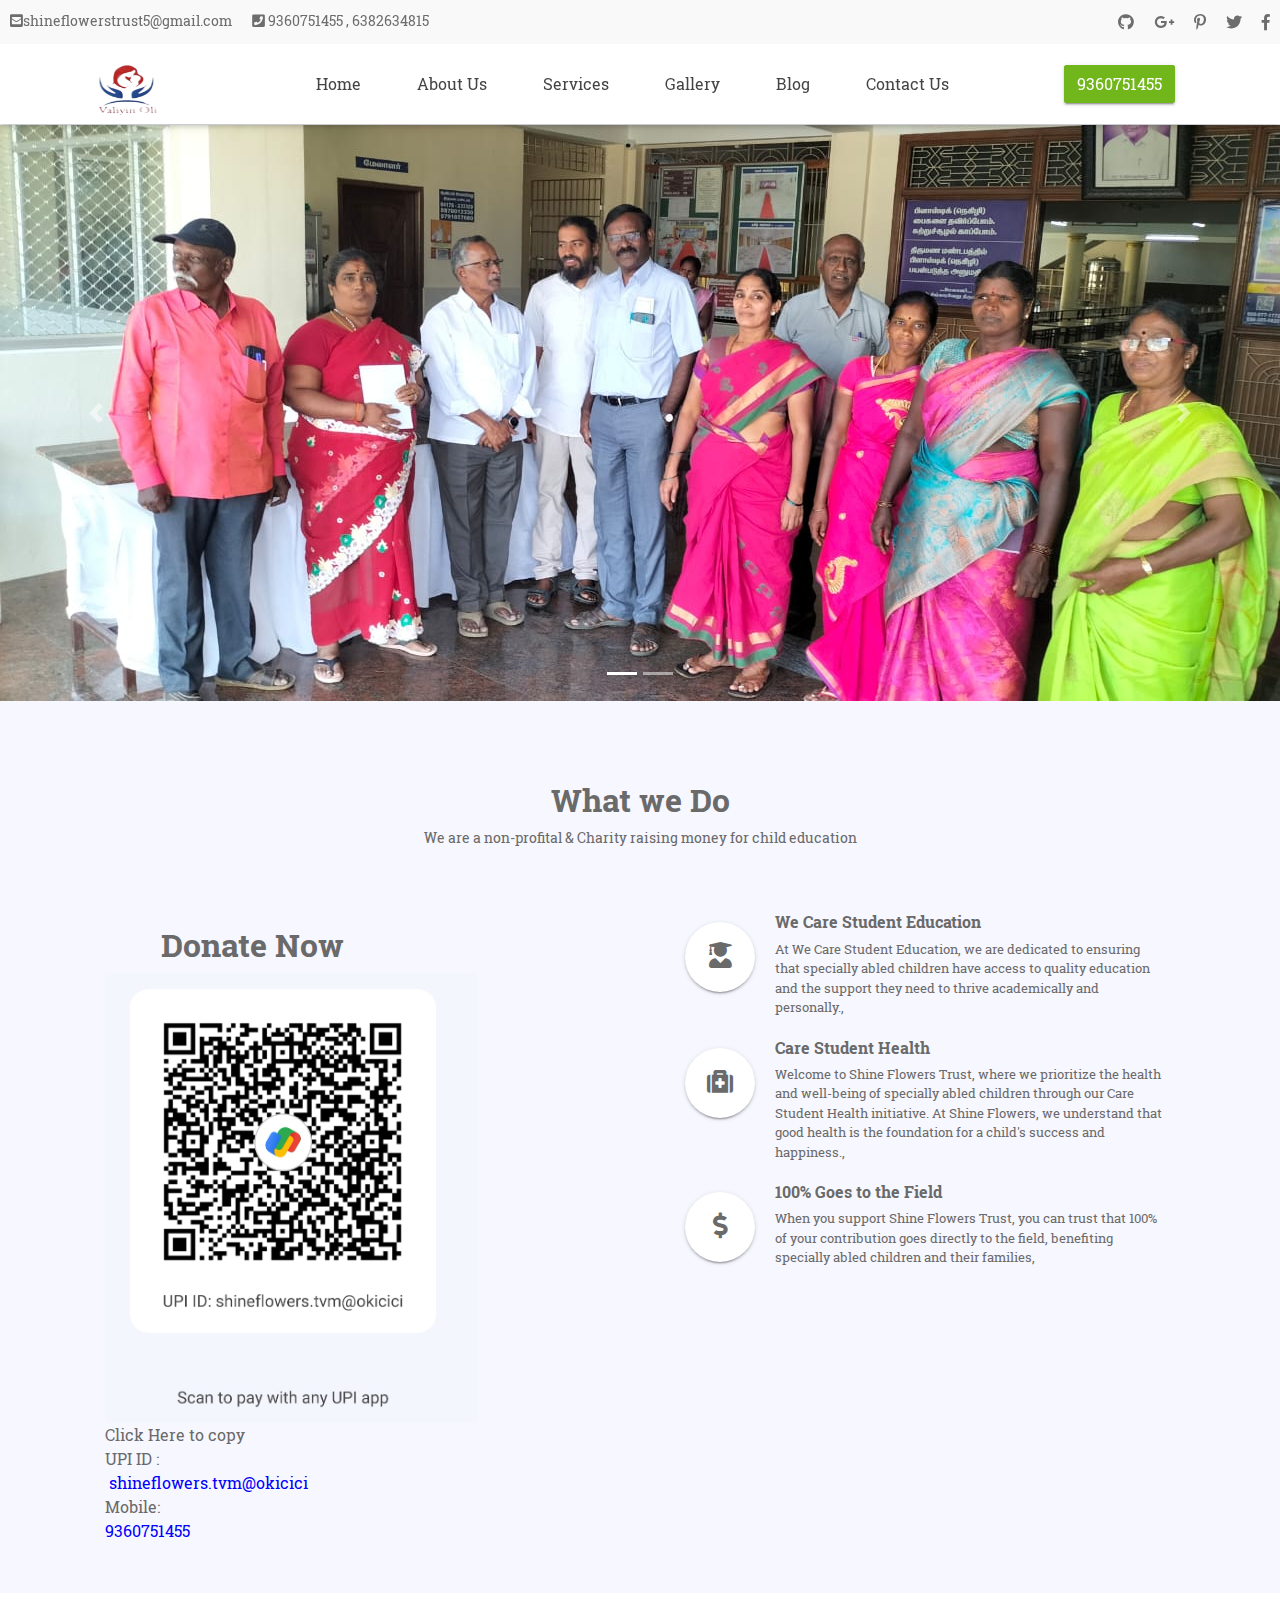
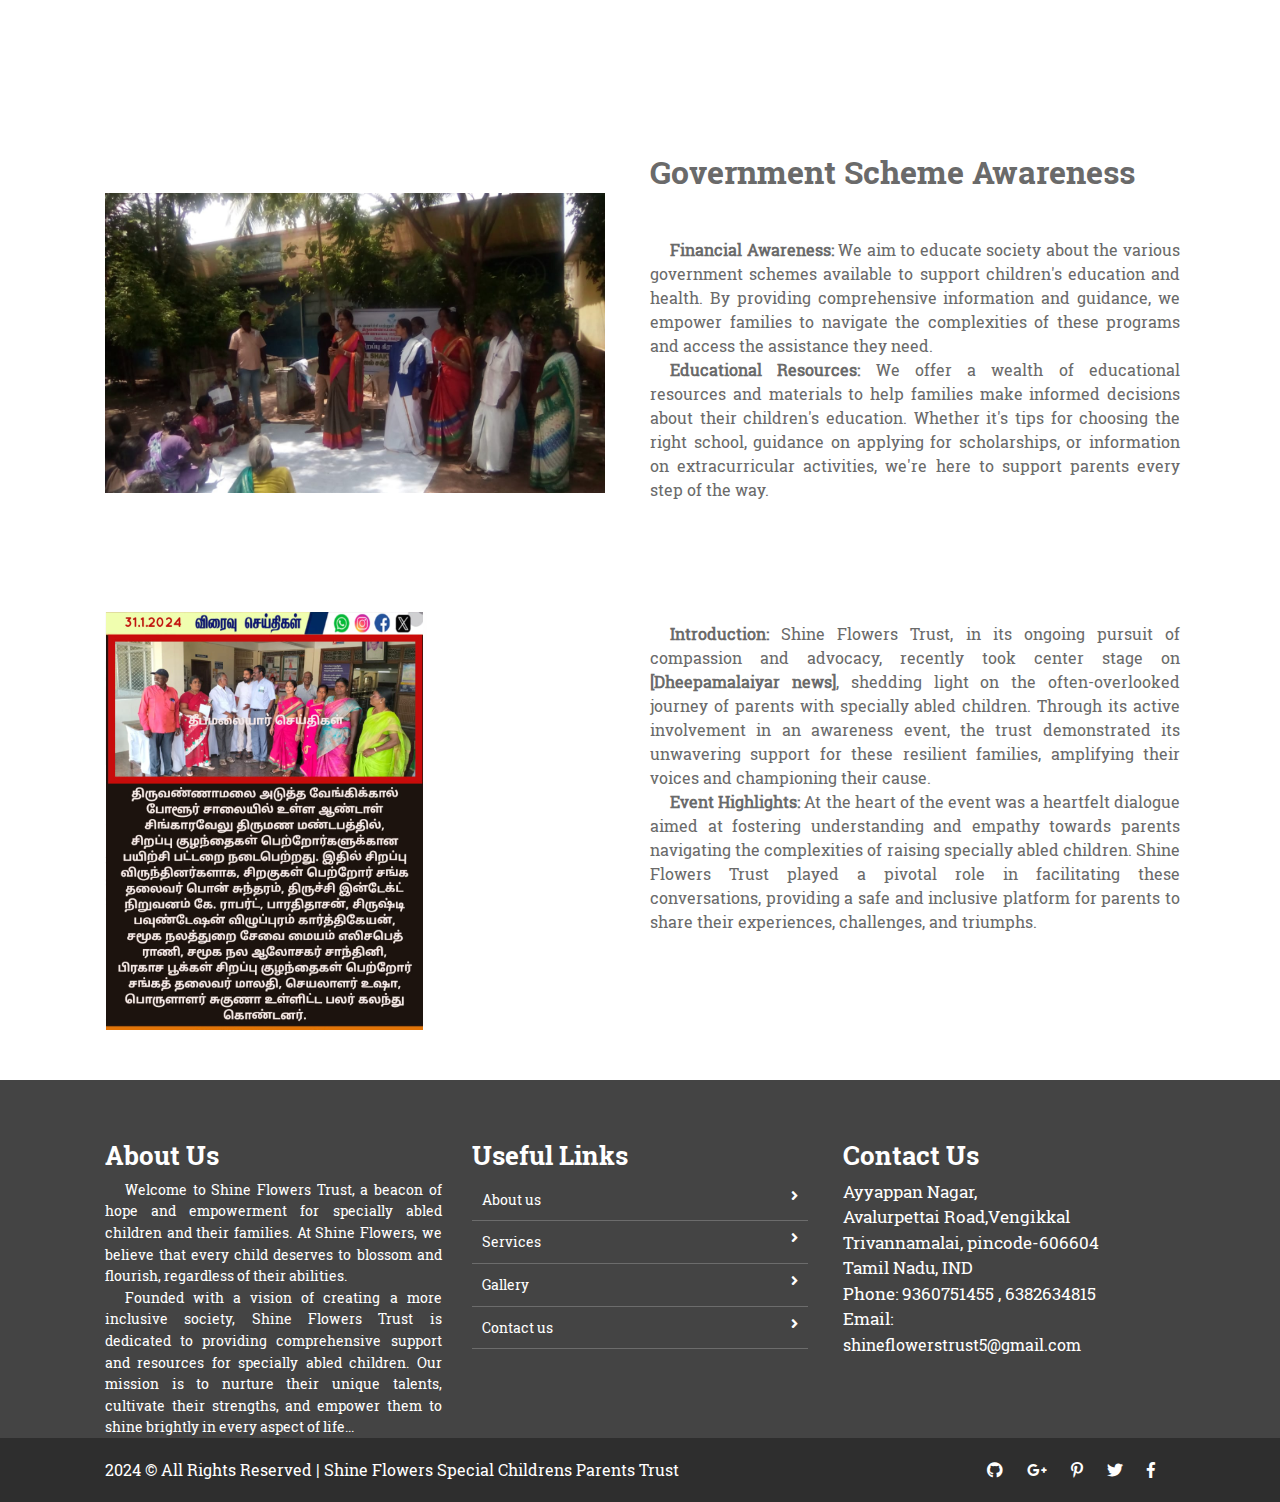
<file: index.html>
<!doctype html>
<html lang="en">

<head>
    <meta charset="utf-8">
    <meta name="viewport" content="width=device-width, initial-scale=1, shrink-to-fit=no">
    <title> Shine Flowers Special Childrens Parents Trust</title>

    <link rel="shortcut icon" href="assets/images/logo2.png">
    <link rel="stylesheet" href="assets/css/bootstrap.min.css">
    <link rel="stylesheet" href="assets/css/fontawsom-all.min.css">
    <link rel="stylesheet" type="text/css" href="assets/css/style.css" />
</head>

    <body>
        <!-- ################# Header Starts Here#######################--->
    <header>
        <div class="header-top">
                <div class="row">
                    <div class="col-lg-7 col-md-12 left-item">
                        <ul>
                            <li><i class="fas fa-envelope-square"></i>shineflowerstrust5@gmail.com</li>
                            <li><i class="fas fa-phone-square"></i> 9360751455 , 6382634815</li>
                        </ul>
                    </div>
                    <div class="col-lg-5 d-none d-lg-block right-item">
                        <ul>
                            <li><a><i class="fab fa-github"></i></a></li>
                            <li><a><i class="fab fa-google-plus-g"></i></a></li>
                            <li> <a><i class="fab fa-pinterest-p"></i></a></li>
                            <li><a><i class="fab fa-twitter"></i></a></li>
                            <li> <a><i class="fab fa-facebook-f"></i></a></li>
                        </ul>
                    </div>
                </div>
            </div>
        </div>
        <div id="nav-head" class="header-nav">
            <div class="container">
                <div class="row">
                    <div class="col-lg-2 col-md-3 no-padding col-sm-12 nav-img">
                        <img src="assets/images/logo2.png" alt="">
                       <a data-toggle="collapse" data-target="#menu" href="#menu" ><i class="fas d-block d-md-none small-menu fa-bars"></i></a>
                    </div>
                    <div id="menu" class="col-lg-8 col-md-9 d-none d-md-block nav-item">
                        <ul>
                            <li><a href="index.html">Home</a></li>
                            <li><a href="about_us.html">About Us</a></li>
                            <li><a href="services.html">Services</a></li>
                            <li><a href="gallery.html">Gallery</a></li>  
                            <li><a href="blog.html">Blog</a></li>
                            <li><a href="contact_us.html">Contact Us</a></li>
                        </ul>
                    </div>
                    <div class="col-sm-2 d-none d-lg-block appoint">
                        <button class="btn btn-success">9360751455</button>
                    </div>
                </div>

            </div>
        </div>

    </header>
    <!-- ################# Slider Starts Here#######################--->

    <div class="slider-detail">

        <div id="carouselExampleIndicators" class="carousel slide" data-ride="carousel">
            <ol class="carousel-indicators">
                <li data-target="#carouselExampleIndicators" data-slide-to="0" class="active"></li>
                <li data-target="#carouselExampleIndicators" data-slide-to="1"></li>

            </ol>
            <div class="carousel-inner">
                <div class="carousel-item active">
                    <img class="new1" class="d-block w-100" src="assets/images/slider/slide-01.jpg" alt="First slide">
                    <div class="carousel-caption d-none d-md-block">
                     
                    </div>
                </div>

                <div class="carousel-item">
                    <img class="d-block w-100" src="assets/images/slider/slide-02.jpg" alt="Third slide">
                    <div class="carousel-caption vdg-cur d-none d-md-block">
                      
                    </div>
                </div>

            </div>
            <a class="carousel-control-prev" href="#carouselExampleIndicators" role="button" data-slide="prev">
                <span class="carousel-control-prev-icon" aria-hidden="true"></span>
                <span class="sr-only">Previous</span>
            </a>
            <a class="carousel-control-next" href="#carouselExampleIndicators" role="button" data-slide="next">
                <span class="carousel-control-next-icon" aria-hidden="true"></span>
                <span class="sr-only">Next</span>
            </a>
        </div>


    </div>
    
      <!-- ################# What we Do Here#######################--->
    <section class="what-we-do">
       <div class="container">
            <div class="session-title row">
                <h2>What we Do</h2>
                <p>We are a non-profital & Charity raising money for child education</p> 
            </div><br>
            <div class="row">
                <div class="col-md-6">
                   <br>
                            <h2 style="white-space: pre;">       Donate Now</h2>
                   <img class="add" src="assets/images/scanner.PNG" alt="">
                 <br>
                 <p>Click Here to copy</p>
                 UPI ID : <a href="#" id="copyUpi">
        <p style="white-space: pre; text-decoration: none; color: blue;"> shineflowers.tvm@okicici</p>
    </a>
   Mobile: <a href="#" id="copymobile">
        <p style="white-space: pre; text-decoration: none; color: blue;">9360751455</p>
    </a>
                
                </div>
                <div class="col-md-6">
                    <div class="donation-list">
                        <div class="we-ro">
                            <div class="icon">
                                <i class="fas fa-user-graduate"></i>
                            </div>
                            <div class="detail">
                                <h6>We Care Student Education</h6>
                                <p>At We Care Student Education, we are dedicated to ensuring that specially abled children have access to quality education and the support they need to thrive academically and personally.,</p>
                            </div>
                        </div>
                        <div class="we-ro">
                            <div class="icon">
                                <i class="fas fa-medkit"></i>    
                            </div>
                            <div class="detail">
                                <h6>Care Student Health</h6>
                                <p>Welcome to Shine Flowers Trust, where we prioritize the health and well-being of specially abled children through our Care Student Health initiative. At Shine Flowers, we understand that good health is the foundation for a child's success and happiness.,</p>
                            </div>
                        </div>
                      
                        <div class="we-ro">
                            <div class="icon">
                                <i class="fas fa-dollar-sign"></i>
                            </div>
                            <div class="detail">
                                <h6>100% Goes to the Field</h6>
                                <p>When you support Shine Flowers Trust, you can trust that 100% of your contribution goes directly to the field, benefiting specially abled children and their families,</p>
                            </div>
                        </div>
                       
                    </div>
                </div>
            </div>
       </div>
       
        
    </section>
    <!-- ################# Events Start Here#######################--->
    <section class="events">
        <div class="container">
        
        </div>
    </section>
    


    <div class="doctor-message">
       </div> 

    </div>
    <!-- ################# About Us Starts Here#######################--->

    <section class="with-medical">
        <div class="container">
            
            <div class="row">
               <div class="col-lg-6 col-md-12">
                    <img  class="add-two" src="assets/images/home.jpg" alt="">
                </div>
                <div class="col-lg-6 col-md-12 txtr">
                    <h4>Government Scheme Awareness <br><br>
                    
                    </h4>
                    <p><b>Financial Awareness:</b> We aim to educate society about the various government schemes available to support children's education and health. By providing comprehensive information and guidance, we empower families to navigate the complexities of these programs and access the assistance they need.</p>
                    <p> <b>Educational Resources:</b> We offer a wealth of educational resources and materials to help families make informed decisions about their children's education. Whether it's tips for choosing the right school, guidance on applying for scholarships, or information on extracurricular activities, we're here to support parents every step of the way.</p>
                </div>
                
            </div>
        </div>
    </section>
    <section class="with-medical">
        <div class="container">
            
            <div class="row">
               <div class="col-lg-6 col-md-12">
                    <img  src="assets/images/gallery/news.PNG" alt="">
                </div>
                <div class="col-lg-6 col-md-12 txtr">
                    
                    
                    </h4>
                    <p><b>Introduction:</b> Shine Flowers Trust, in its ongoing pursuit of compassion and advocacy, recently took center stage on <b>[Dheepamalaiyar news]</b>, shedding light on the often-overlooked journey of parents with specially abled children. Through its active involvement in an awareness event, the trust demonstrated its unwavering support for these resilient families, amplifying their voices and championing their cause.</p>
                    <p> <b>Event Highlights:</b> At the heart of the event was a heartfelt dialogue aimed at fostering understanding and empathy towards parents navigating the complexities of raising specially abled children. Shine Flowers Trust played a pivotal role in facilitating these conversations, providing a safe and inclusive platform for parents to share their experiences, challenges, and triumphs.</p>
                </div>
                
            </div>
        </div>
    </section>
        <footer class="footer">
        <div class="container">
            <div class="row">
                <div class="col-md-4 col-sm-12">
                    <h2>About Us</h2>
                    <p>
                        Welcome to Shine Flowers Trust, a beacon of hope and empowerment for specially abled children and their families. At Shine Flowers, we believe that every child deserves to blossom and flourish, regardless of their abilities.
                    </p>
                    <p>Founded with a vision of creating a more inclusive society, Shine Flowers Trust is dedicated to providing comprehensive support and resources for specially abled children. Our mission is to nurture their unique talents, cultivate their strengths, and empower them to shine brightly in every aspect of life... </p>
                </div>
                <div class="col-md-4 col-sm-12">
                    <h2>Useful Links</h2>
                    <ul class="list-unstyled link-list">
                        <li><a ui-sref="about" href="about_us.html">About us</a><i class="fa fa-angle-right"></i></li>
                        <li><a ui-sref="portfolio" href="services.html">Services</a><i class="fa fa-angle-right"></i></li>
                        <!-- <li><a ui-sref="products" href="#/products">Latest jobs</a><i class="fa fa-angle-right"></i></li> -->
                        <li><a ui-sref="gallery" href="gallery.html">Gallery</a><i class="fa fa-angle-right"></i></li>
                        <li><a ui-sref="contact" href="contact_us.html">Contact us</a><i class="fa fa-angle-right"></i></li>
                    </ul>
                </div>
                <div class="col-md-4 col-sm-12 map-img">
                    <h2>Contact Us</h2>
                    <address  class="md-margin-bottom-40">
                        Ayyappan Nagar, <br>
                       Avalurpettai Road,Vengikkal <br>
                        Trivannamalai, pincode-606604 <br>
                        Tamil Nadu, IND <br>
                        Phone: 9360751455 , 6382634815<br>
                        Email: <br><a id="new-one"
                      href="mailto:shineflowers.tvmalai@gmail.com" >shineflowerstrust5@gmail.com</a><br>
                       
                    </address>

                </div>
            </div>
        </div>
        

    </footer>
    <div class="copy">
            <div class="container">
                <a href="#">2024 &copy; All Rights Reserved | Shine Flowers Special Childrens Parents Trust</a>
                
                <span>
                <a><i class="fab fa-github"></i></a>
                <a><i class="fab fa-google-plus-g"></i></a>
                <a><i class="fab fa-pinterest-p"></i></a>
                <a><i class="fab fa-twitter"></i></a>
                <a><i class="fab fa-facebook-f"></i></a>
        </span>
            </div>

        </div>
    
        <script>
            document.getElementById('copyUpi').addEventListener('click', function() {
                // Create a temporary input element
                var tempInput = document.createElement('input');
                // Assign the UPI address to its value
                tempInput.value = 'shineflowers.tvm@okicici';
                // Append the input element to the document body
                document.body.appendChild(tempInput);
                // Select the input element's content
                tempInput.select();
                // Copy the selected content
                document.execCommand('copy');
                // Remove the temporary input element
                document.body.removeChild(tempInput);
                // Show a confirmation message
                alert('UPI address copied: shineflowers.tvm@okicici');
                // Prevent the default link behavior
                return false;
            });
            document.getElementById('copymobile').addEventListener('click', function() {
                // Create a temporary input element
                var tempInput = document.createElement('input');
                // Assign the UPI address to its value
                tempInput.value = '9360751455';
                // Append the input element to the document body
                document.body.appendChild(tempInput);
                // Select the input element's content
                tempInput.select();
                // Copy the selected content
                document.execCommand('copy');
                // Remove the temporary input element
                document.body.removeChild(tempInput);
                // Show a confirmation message
                alert('UPI address copied: 9360751455');
                // Prevent the default link behavior
                return false;
            });
            </script>
    </body>
   

<script src="assets/js/jquery-3.2.1.min.js"></script>
<script src="assets/js/popper.min.js"></script>
<script src="assets/js/bootstrap.min.js"></script>        
<script src="assets/js/script.js"></script>
</html>
</file>
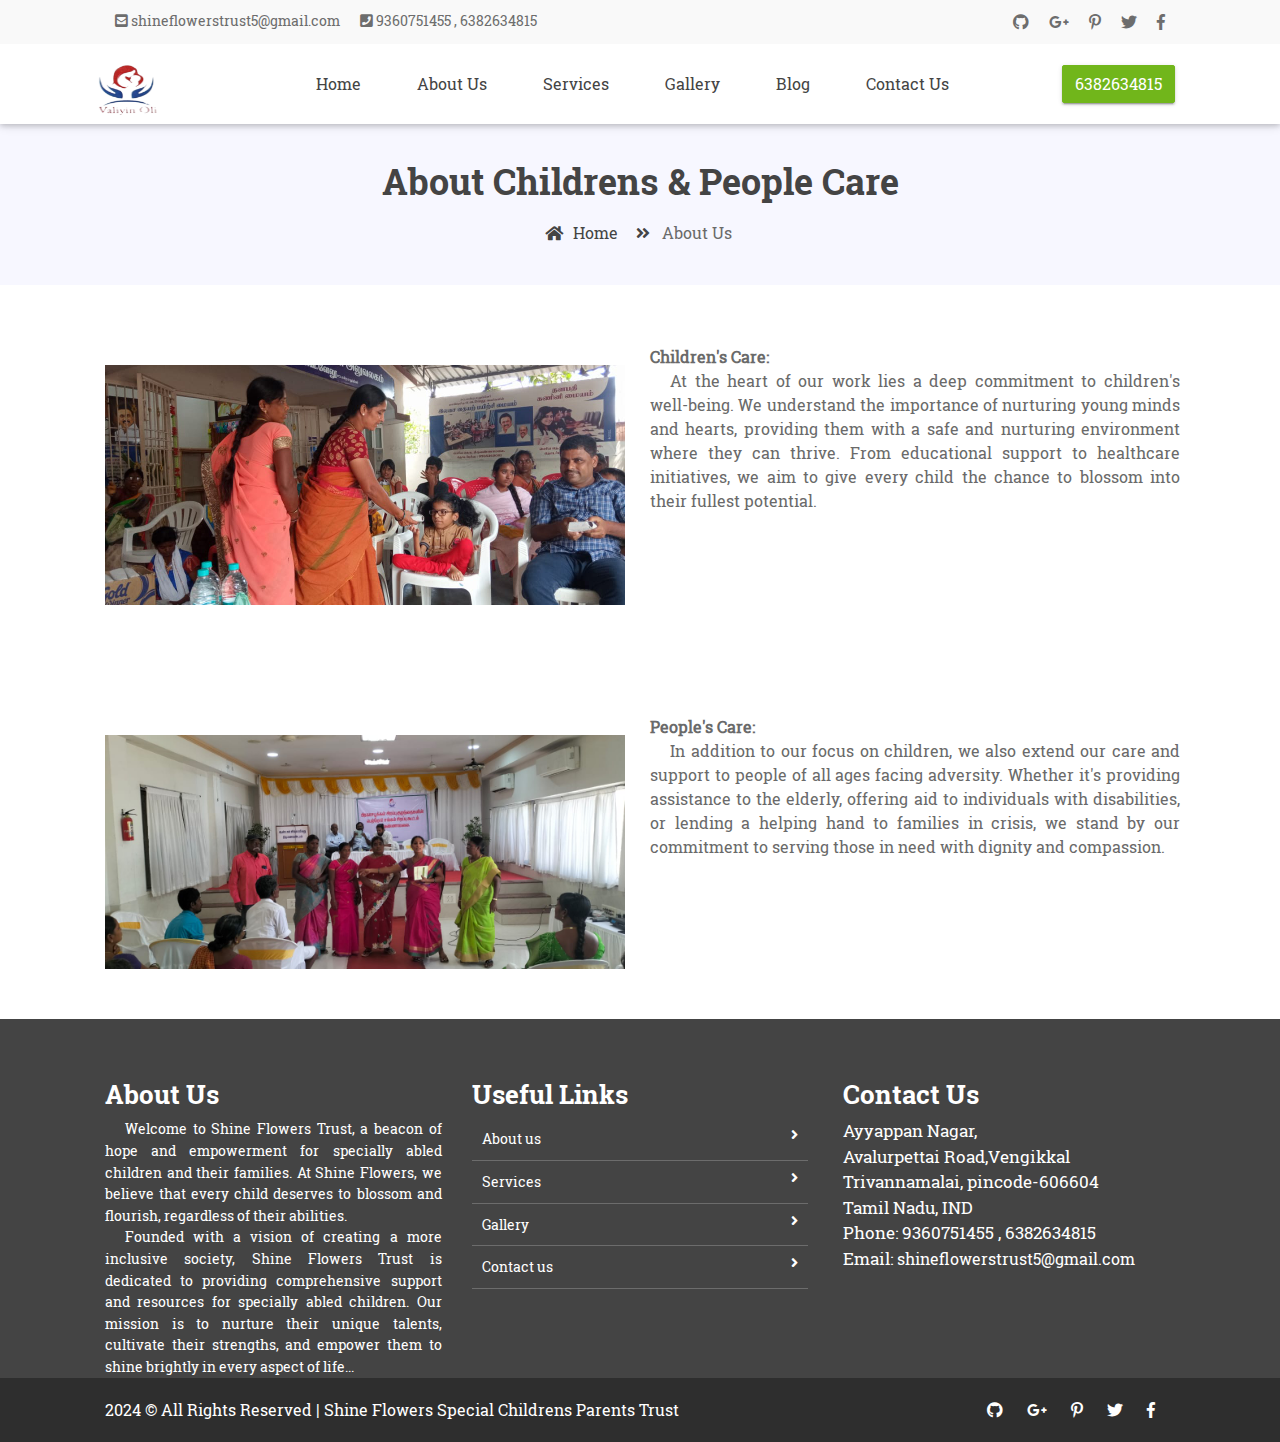
<file: about_us.html>
<!doctype html>
<html lang="en">

<head>
    <meta charset="utf-8">
    <meta name="viewport" content="width=device-width, initial-scale=1, shrink-to-fit=no">
    <title>  Shine Flowers Special Childrens Parents Trust</title>

    <link rel="shortcut icon" href="assets/images/logo2.png">
    <link rel="stylesheet" href="assets/css/bootstrap.min.css">
    <link rel="stylesheet" href="assets/css/fontawsom-all.min.css">
    <link rel="stylesheet" type="text/css" href="assets/css/style.css" />
</head>

    <body>
        <!-- ################# Header Starts Here#######################--->
    <header>
        <div class="header-top">
            <div class="container">
                <div class="row">
                    <div class="col-lg-7 col-md-12 left-item">
                        <ul>
                            <li><i class="fas fa-envelope-square"></i> shineflowerstrust5@gmail.com</li>
                            <li><i class="fas fa-phone-square"></i> 9360751455 , 6382634815</li>
                        </ul>
                    </div>
                    <div class="col-lg-5 d-none d-lg-block right-item">
                        <ul>
                            <li><a><i class="fab fa-github"></i></a></li>
                            <li><a><i class="fab fa-google-plus-g"></i></a></li>
                            <li> <a><i class="fab fa-pinterest-p"></i></a></li>
                            <li><a><i class="fab fa-twitter"></i></a></li>
                            <li> <a><i class="fab fa-facebook-f"></i></a></li>
                        </ul>
                    </div>
                </div>

            </div>
        </div>
        <div id="nav-head" class="header-nav">
            <div class="container">
                <div class="row">
                    <div class="col-lg-2 col-md-3 no-padding col-sm-12 nav-img">
                        <img src="assets/images/logo2.png" alt="">
                       <a data-toggle="collapse" data-target="#menu" href="#menu" ><i class="fas d-block d-md-none small-menu fa-bars"></i></a>
                    </div>
                    <div id="menu" class="col-lg-8 col-md-9 d-none d-md-block nav-item">
                        <ul>
                            <li><a href="index.html">Home</a></li>
                            <li><a href="about_us.html">About Us</a></li>
                            <li><a href="services.html">Services</a></li>
                            <li><a href="gallery.html">Gallery</a></li>  
                            <li><a href="blog.html">Blog</a></li>
                            <li><a href="contact_us.html">Contact Us</a></li>
                        </ul>
                    </div>
                    <div class="col-sm-2 d-none d-lg-block appoint">
                        <button class="btn btn-success">6382634815</button>
                    </div>
                </div>

            </div>
        </div>

    </header>
    <!-- ################# Slider Starts Here#######################--->

      <!--  ************************* Page Title Starts Here ************************** -->
               <div class="page-nav no-margin row">
                   <div class="container">
                       <div class="row">
                           <h2>About Childrens & People Care</h2>
                           <ul>
                               <li> <a href="index.html"><i class="fas fa-home"></i> Home</a></li>
                               <li><i class="fas fa-angle-double-right"></i> About Us</li>
                           </ul>
                       </div>
                   </div>
               </div>
       
    <!-- ######## Page  Title End ####### -->
    
    
    <!-- ################# About Us Starts Here#######################--->

    <section class="with-medical">
        <div class="container">
            
            <div class="row">
               <div class="col-lg-6 col-md-12">
                    <img  class="add-three" src="assets/images/about1.jpg" alt="">
                </div>
                <div class="col-lg-6 col-md-12 txtr">
                  
                    </h4>
                    <b>Children's Care:</b><p>At the heart of our work lies a deep commitment to children's well-being. We understand the importance of nurturing young minds and hearts, providing them with a safe and nurturing environment where they can thrive. From educational support to healthcare initiatives, we aim to give every child the chance to blossom into their fullest potential.
                    </p>
                </div>
                
            </div>
        </div>
    </section>
    <section class="with-medical">
        <div class="container">
            
            <div class="row">
               <div class="col-lg-6 col-md-12">
                    <img  class="add-three" src="assets/images/about.jpg" alt="">
                </div>
                <div class="col-lg-6 col-md-12 txtr">
                  
                    </h4>
                    <b>People's Care:</b><p>In addition to our focus on children, we also extend our care and support to people of all ages facing adversity. Whether it's providing assistance to the elderly, offering aid to individuals with disabilities, or lending a helping hand to families in crisis, we stand by our commitment to serving those in need with dignity and compassion.</p>
                </div>
                
            </div>
        </div>
    </section>
    
    
        <footer class="footer">
        <div class="container">
            <div class="row">
                <div class="col-md-4 col-sm-12">
                    <h2>About Us</h2>
                    <p>
                        Welcome to Shine Flowers Trust, a beacon of hope and empowerment for specially abled children and their families. At Shine Flowers, we believe that every child deserves to blossom and flourish, regardless of their abilities.
                    </p>
                    <p>Founded with a vision of creating a more inclusive society, Shine Flowers Trust is dedicated to providing comprehensive support and resources for specially abled children. Our mission is to nurture their unique talents, cultivate their strengths, and empower them to shine brightly in every aspect of life... </p>
                </div>
                <div class="col-md-4 col-sm-12">
                    <h2>Useful Links</h2>
                    <ul class="list-unstyled link-list">
                        <li><a ui-sref="about" href="about_us.html">About us</a><i class="fa fa-angle-right"></i></li>
                        <li><a ui-sref="portfolio" href="services.html">Services</a><i class="fa fa-angle-right"></i></li>
                        <!-- <li><a ui-sref="products" href="#/products">Latest jobs</a><i class="fa fa-angle-right"></i></li> -->
                        <li><a ui-sref="gallery" href="gallery.html">Gallery</a><i class="fa fa-angle-right"></i></li>
                        <li><a ui-sref="contact" href="contact_us.html">Contact us</a><i class="fa fa-angle-right"></i></li>
                    </ul>
                </div>
                <div class="col-md-4 col-sm-12 map-img">
                    <h2>Contact Us</h2>
                    <address class="md-margin-bottom-40">
                        Ayyappan Nagar, <br>
                       Avalurpettai Road,Vengikkal <br>
                        Trivannamalai, pincode-606604 <br>
                        Tamil Nadu, IND <br>
                        Phone: 9360751455 , 6382634815<br>
                        Email: <a href="mailto:shineflowers.tvmalai@gmail.com" class="">shineflowerstrust5@gmail.com</a><br>
                    </address>

                </div>
            </div>
        </div>
        

    </footer>
    <div class="copy">
            <div class="container">
                <a href="#">2024 &copy; All Rights Reserved | Shine Flowers Special Childrens Parents Trust</a>
                
                <span>
                <a><i class="fab fa-github"></i></a>
                <a><i class="fab fa-google-plus-g"></i></a>
                <a><i class="fab fa-pinterest-p"></i></a>
                <a><i class="fab fa-twitter"></i></a>
                <a><i class="fab fa-facebook-f"></i></a>
        </span>
            </div>

        </div>
    
    
    </body>

<script src="assets/js/jquery-3.2.1.min.js"></script>
<script src="assets/js/popper.min.js"></script>
<script src="assets/js/bootstrap.min.js"></script>        
<script src="assets/js/script.js"></script>


</html>
</file>
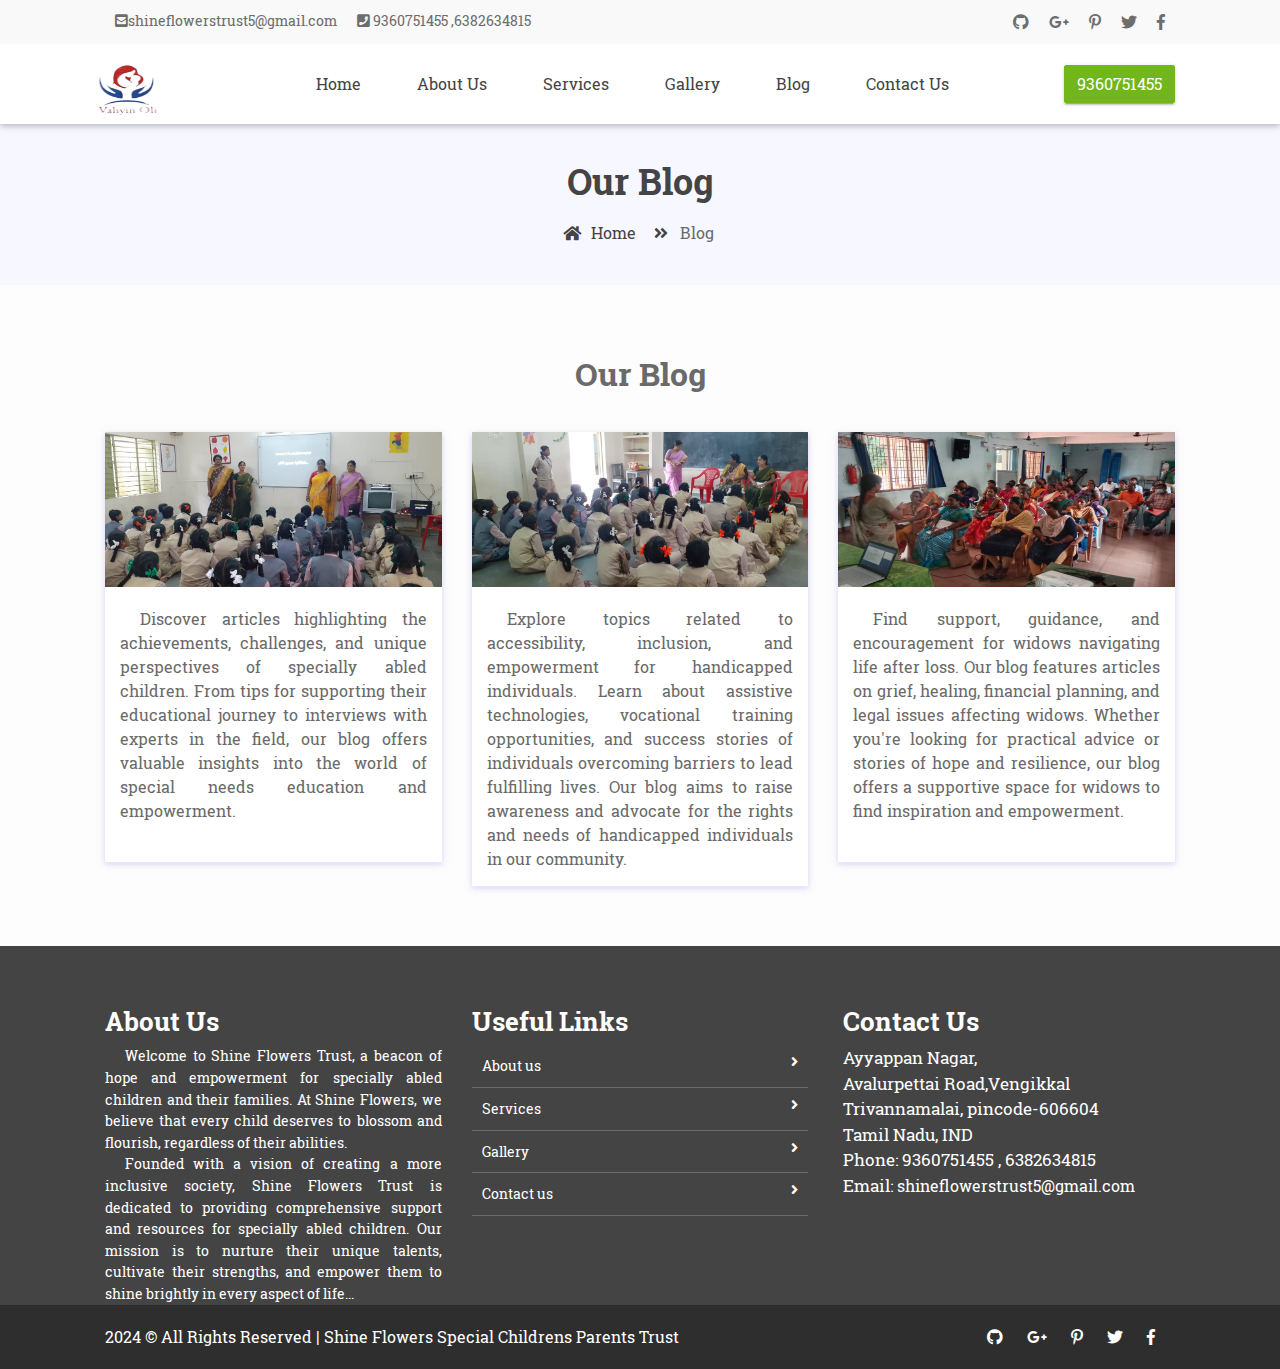
<file: blog.html>
<!doctype html>
<html lang="en">

<head>
    <meta charset="utf-8">
    <meta name="viewport" content="width=device-width, initial-scale=1, shrink-to-fit=no">
    <title>  Shine Flowers Special Childrens Parents Trust</title>

    <link rel="shortcut icon" href="assets/images/logo2.png">
    <link rel="stylesheet" href="assets/css/bootstrap.min.css">
    <link rel="stylesheet" href="assets/css/fontawsom-all.min.css">
    <link rel="stylesheet" type="text/css" href="assets/css/style.css" />
</head>

    <body>
        <!-- ################# Header Starts Here#######################--->
    <header>
        <div class="header-top">
            <div class="container">
                <div class="row">
                    <div class="col-lg-7 col-md-12 left-item">
                        <ul>
                            <li><i class="fas fa-envelope-square"></i>shineflowerstrust5@gmail.com</li>
                            <li><i class="fas fa-phone-square"></i> 9360751455 ,6382634815</li>
                        </ul>
                    </div>
                    <div class="col-lg-5 d-none d-lg-block right-item">
                        <ul>
                            <li><a><i class="fab fa-github"></i></a></li>
                            <li><a><i class="fab fa-google-plus-g"></i></a></li>
                            <li> <a><i class="fab fa-pinterest-p"></i></a></li>
                            <li><a><i class="fab fa-twitter"></i></a></li>
                            <li> <a><i class="fab fa-facebook-f"></i></a></li>
                        </ul>
                    </div>
                </div>

            </div>
        </div>
        <div id="nav-head" class="header-nav">
            <div class="container">
                <div class="row">
                    <div class="col-lg-2 col-md-3 no-padding col-sm-12 nav-img">
                        <img src="assets/images/logo2.png" alt="">
                       <a data-toggle="collapse" data-target="#menu" href="#menu" ><i class="fas d-block d-md-none small-menu fa-bars"></i></a>
                    </div>
                    <div id="menu" class="col-lg-8 col-md-9 d-none d-md-block nav-item">
                        <ul>
                            <li><a href="index.html">Home</a></li>
                            <li><a href="about_us.html">About Us</a></li>
                            <li><a href="services.html">Services</a></li>
                            <li><a href="gallery.html">Gallery</a></li>  
                            <li><a href="blog.html">Blog</a></li>
                            <li><a href="contact_us.html">Contact Us</a></li>
                        </ul>
                    </div>
                    <div class="col-sm-2 d-none d-lg-block appoint">
                        <button class="btn btn-success">9360751455</button>
                    </div>
                </div>

            </div>
        </div>

    </header>
    <!-- ################# Slider Starts Here#######################--->

      <!--  ************************* Page Title Starts Here ************************** -->
               <div class="page-nav no-margin row">
                   <div class="container">
                       <div class="row">
                           <h2>Our Blog</h2>
                           <ul>
                               <li> <a href="index.html"><i class="fas fa-home"></i> Home</a></li>
                               <li><i class="fas fa-angle-double-right"></i> Blog</li>
                           </ul>
                       </div>
                   </div>
               </div>
       
    <!-- ######## Page  Title End ####### -->
    
     <!-- ################# Our Blog Starts Here#######################--->

    <section class="our-blog">
        <div class="container">
            <div class="row session-title">
               <h2> Our Blog </h2>
               <!-- <p>Take a look at what people say about US </p> -->
           </div>
           <div class="blog-row row">
               <div class="col-md-4 col-sm-6">
                   <div class="single-blog">
                       <figure>
                           <img src="assets/images/events/image_02.jpg" alt="">
                       </figure>
                       <div class="blog-detail">
                           <!-- <small>By Admin | August 10 2018</small>
                           <h4>Methods of Recuirtments</h4> -->
                           <p>Discover articles highlighting the achievements, challenges, and unique perspectives of specially abled children. From tips for supporting their educational journey to interviews with experts in the field, our blog offers valuable insights into the world of special needs education and empowerment.</p>
                           <br>
                           <div class="link">
                               <!-- <a href="">Read more </a><i class="fas fa-long-arrow-alt-right"></i> -->
                           </div>
                       </div>
                       
                       
                   </div>
               </div>
               <div class="col-md-4 col-sm-6">
                   <div class="single-blog">
                       <figure>
                           <img src="assets/images/events/image_01.jpg" alt="">
                       </figure>
                       <div class="blog-detail">
                           <!-- <small>By Admin | August 10 2018</small>
                           <h4>Methods of Recuirtments</h4> -->
                           <p>Explore topics related to accessibility, inclusion, and empowerment for handicapped individuals. Learn about assistive technologies, vocational training opportunities, and success stories of individuals overcoming barriers to lead fulfilling lives. Our blog aims to raise awareness and advocate for the rights and needs of handicapped individuals in our community.</p>
                           <div class="link">

                               <!-- <a href="">Read more </a><i class="fas fa-long-arrow-alt-right"></i> -->
                               
                           </div>
                       </div>
                       
                       
                   </div>
               </div>
               <div class="col-md-4 col-sm-6">
                   <div class="single-blog">
                       <figure>
                           <img class="new" src="assets/images/events/image_03.jpg" alt="">
                       </figure>
                       <div class="blog-detail">
                           <!-- <small>By Admin | August 10 2018</small>
                           <h4>Methods of Recuirtments</h4> -->
                           <p> Find support, guidance, and encouragement for widows navigating life after loss. Our blog features articles on grief, healing, financial planning, and legal issues affecting widows. Whether you're looking for practical advice or stories of hope and resilience, our blog offers a supportive space for widows to find inspiration and empowerment.</p><br>
                           <div class="link">
                               <!-- <a href="">Read more </a><i class="fas fa-long-arrow-alt-right"></i> -->
                           </div>
                       </div>
                       
                       
                   </div>
               </div>
           </div>
        </div>
    </section>
    
     <!-- ################# Footer Starts Here#######################--->

        <footer class="footer">
        <div class="container">
            <div class="row">
                <div class="col-md-4 col-sm-12">
                    <h2>About Us</h2>
                    <p>
                        Welcome to Shine Flowers Trust, a beacon of hope and empowerment for specially abled children and their families. At Shine Flowers, we believe that every child deserves to blossom and flourish, regardless of their abilities.
                    </p>
                    <p>Founded with a vision of creating a more inclusive society, Shine Flowers Trust is dedicated to providing comprehensive support and resources for specially abled children. Our mission is to nurture their unique talents, cultivate their strengths, and empower them to shine brightly in every aspect of life... </p>
                </div>
                <div class="col-md-4 col-sm-12">
                    <h2>Useful Links</h2>
                    <ul class="list-unstyled link-list">
                        <li><a ui-sref="about" href="about_us.html">About us</a><i class="fa fa-angle-right"></i></li>
                        <li><a ui-sref="portfolio" href="services.html">Services</a><i class="fa fa-angle-right"></i></li>
                        <!-- <li><a ui-sref="products" href="#/products">Latest jobs</a><i class="fa fa-angle-right"></i></li> -->
                        <li><a ui-sref="gallery" href="gallery.html">Gallery</a><i class="fa fa-angle-right"></i></li>
                        <li><a ui-sref="contact" href="contact_us.html">Contact us</a><i class="fa fa-angle-right"></i></li>
                    </ul>
                </div>
                <div class="col-md-4 col-sm-12 map-img">
                    <h2>Contact Us</h2>
                    <address class="md-margin-bottom-40">
                        Ayyappan Nagar, <br>
                        Avalurpettai Road,Vengikkal <br>
                         Trivannamalai, pincode-606604 <br>
                         Tamil Nadu, IND <br>
                         Phone: 9360751455 , 6382634815<br>
                         Email: <a href="mailto:shineflowers.tvmalai@gmail.com" class="">shineflowerstrust5@gmail.com</a><br>
                    </address>

                </div>
            </div>
        </div>
        

    </footer>
    <div class="copy">
            <div class="container">
                <a href="#">2024 &copy; All Rights Reserved | Shine Flowers Special Childrens Parents Trust</a>
                
                <span>
                <a><i class="fab fa-github"></i></a>
                <a><i class="fab fa-google-plus-g"></i></a>
                <a><i class="fab fa-pinterest-p"></i></a>
                <a><i class="fab fa-twitter"></i></a>
                <a><i class="fab fa-facebook-f"></i></a>
        </span>
            </div>

        </div>
    
    
    </body>

<script src="assets/js/jquery-3.2.1.min.js"></script>
<script src="assets/js/popper.min.js"></script>
<script src="assets/js/bootstrap.min.js"></script>        
<script src="assets/js/script.js"></script>


</html>
</file>
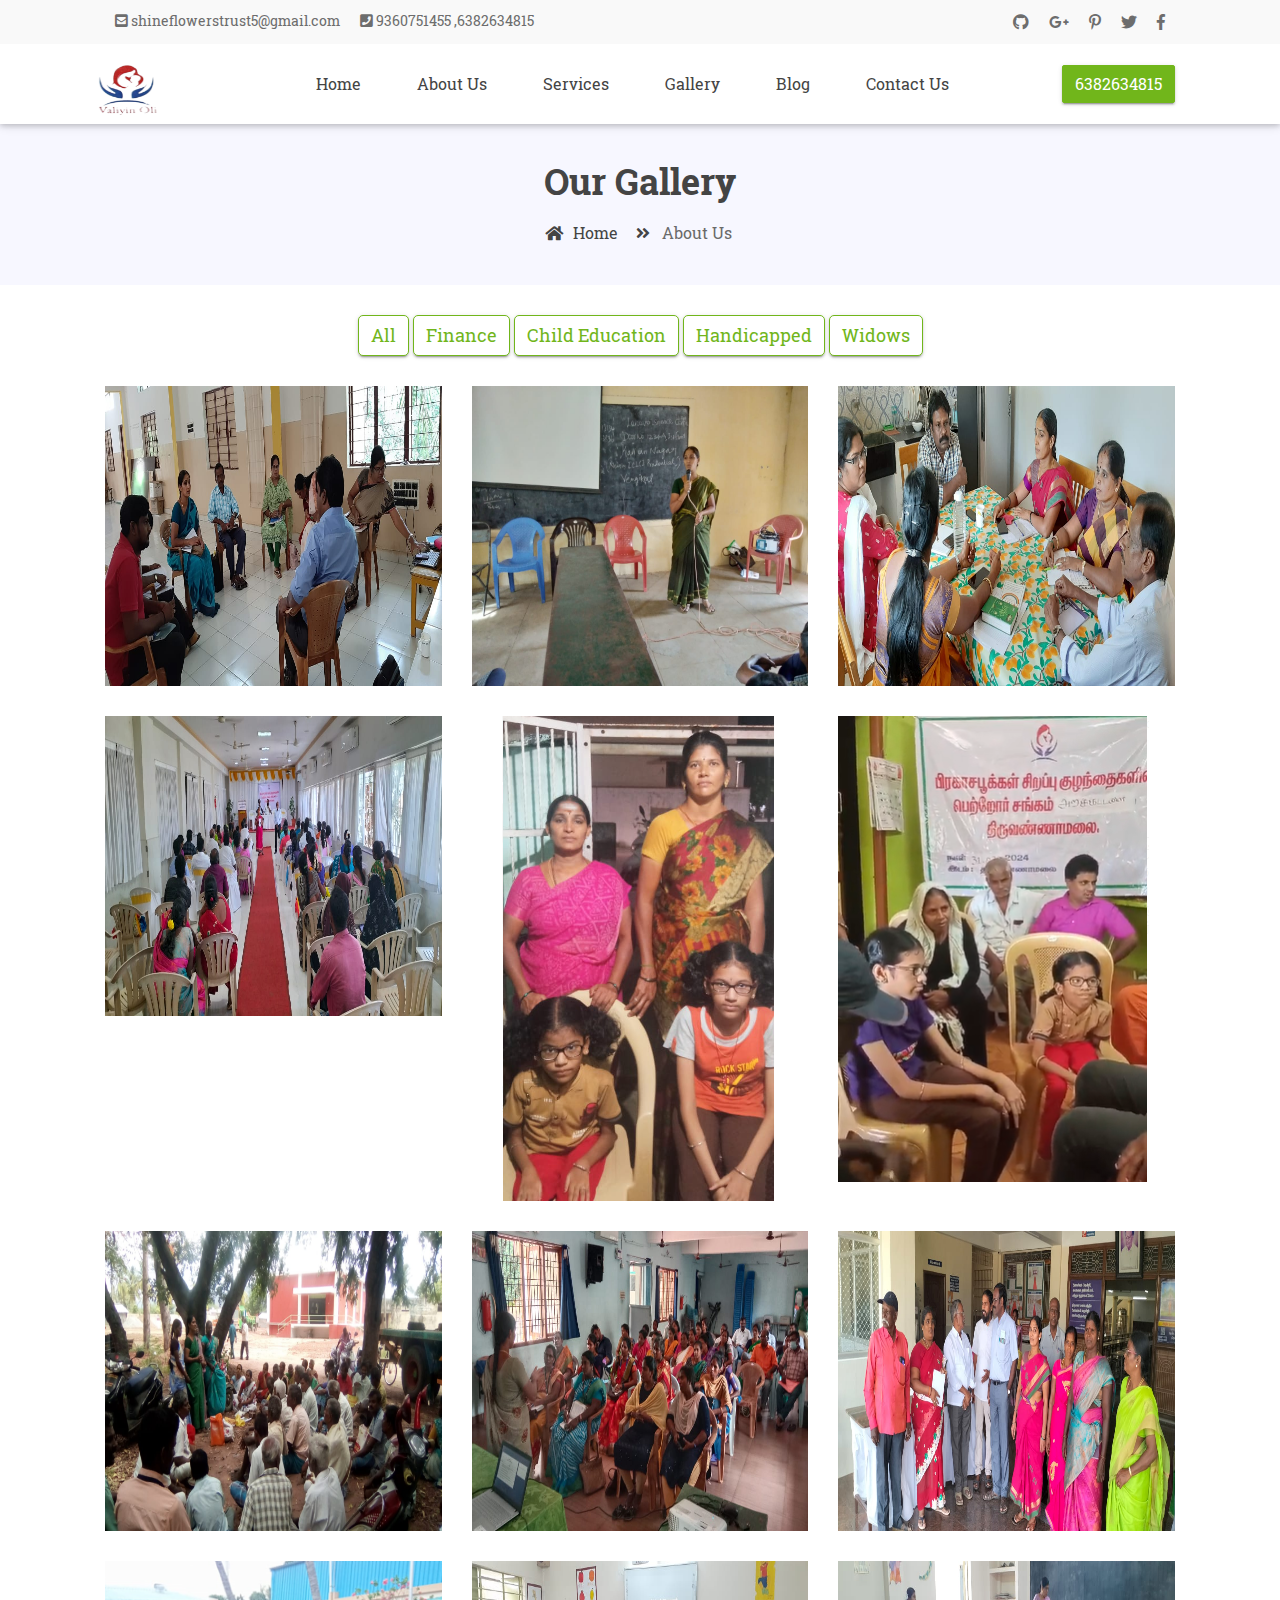
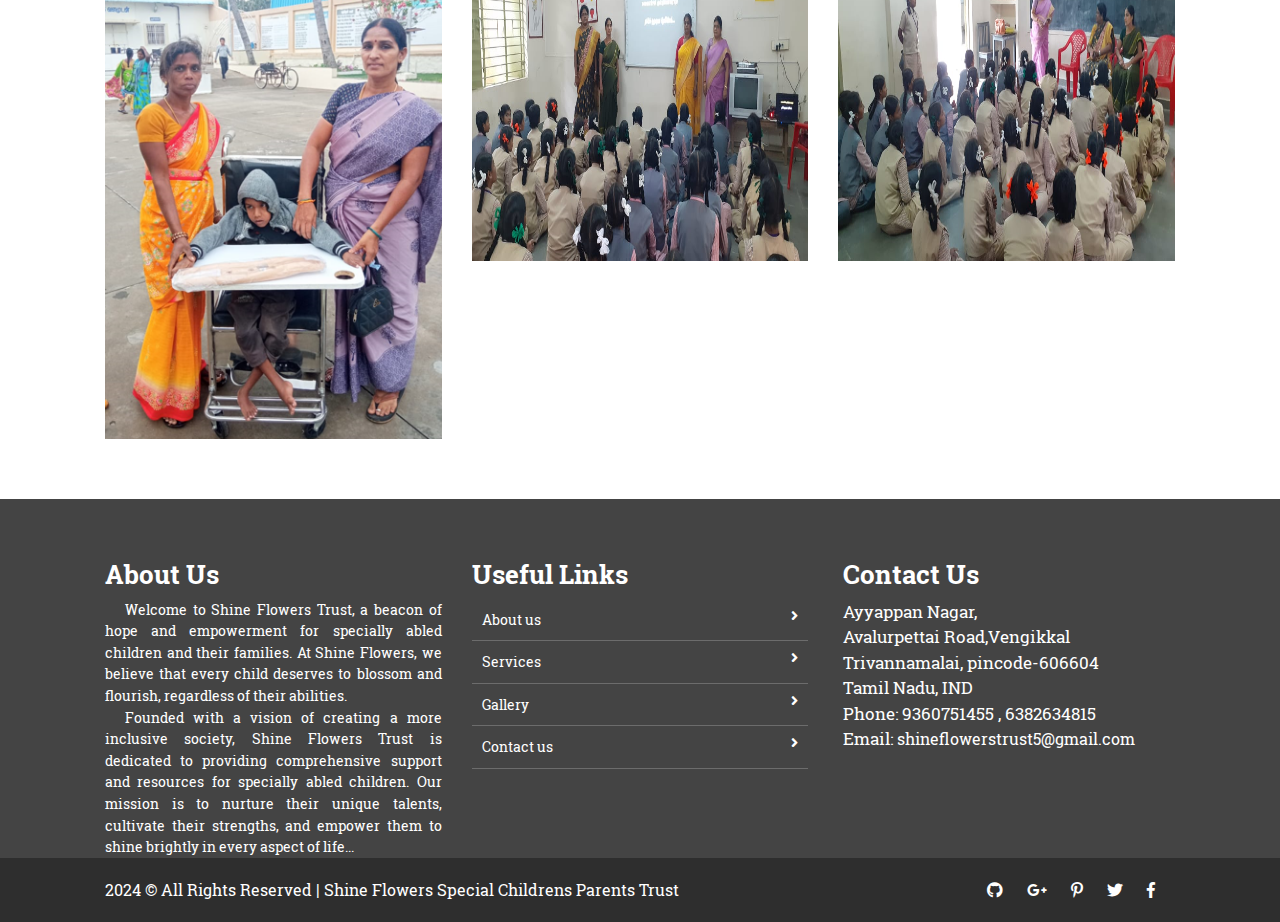
<file: gallery.html>
<!doctype html>
<html lang="en">

<head>
    <meta charset="utf-8">
    <meta name="viewport" content="width=device-width, initial-scale=1, shrink-to-fit=no">
    <title>  Shine Flowers Special Childrens Parents Trust</title>
    <link rel="shortcut icon" href="assets/images/logo2.png">
    <link rel="stylesheet" href="assets/css/bootstrap.min.css">
    <link rel="stylesheet" href="assets/css/fontawsom-all.min.css">
    <link rel="stylesheet" type="text/css" href="assets/css/style.css"/>
</head>
    <body>
        <!-- ################# Header Starts Here#######################--->
    <header>
        <div class="header-top">
            <div class="container">
                <div class="row">
                    <div class="col-lg-7 col-md-12 left-item">
                        <ul>
                            <li><i class="fas fa-envelope-square"></i> shineflowerstrust5@gmail.com</li>
                            <li><i class="fas fa-phone-square"></i> 9360751455 ,6382634815</li>
                        </ul>
                    </div>
                    <div class="col-lg-5 d-none d-lg-block right-item">
                        <ul>
                            <li><a><i class="fab fa-github"></i></a></li>
                            <li><a><i class="fab fa-google-plus-g"></i></a></li>
                            <li> <a><i class="fab fa-pinterest-p"></i></a></li>
                            <li><a><i class="fab fa-twitter"></i></a></li>
                            <li> <a><i class="fab fa-facebook-f"></i></a></li>
                        </ul>
                    </div>
                </div>
            </div>
        </div>
        <div id="nav-head" class="header-nav">
            <div class="container">
                <div class="row">
                    <div class="col-lg-2 col-md-3 no-padding col-sm-12 nav-img">
                        <img src="assets/images/logo2.png" alt="">
                       <a data-toggle="collapse" data-target="#menu" href="#menu" ><i class="fas d-block d-md-none small-menu fa-bars"></i></a>
                    </div>
                    <div id="menu" class="col-lg-8 col-md-9 d-none d-md-block nav-item">
                        <ul>
                            <li><a href="index.html">Home</a></li>
                            <li><a href="about_us.html">About Us</a></li>
                            <li><a href="services.html">Services</a></li>
                            <li><a href="gallery.html">Gallery</a></li>  
                            <li><a href="blog.html">Blog</a></li>
                            <li><a href="contact_us.html">Contact Us</a></li>
                        </ul>
                    </div>
                    <div class="col-sm-2 d-none d-lg-block appoint">
                        <button class="btn btn-success">6382634815</button>
                    </div>
                </div>

            </div>
        </div>

    </header>
    <!-- ################# Slider Starts Here#######################--->

      <!--  ************************* Page Title Starts Here ************************** -->
               <div class="page-nav no-margin row">
                   <div class="container">
                       <div class="row">
                           <h2>Our Gallery</h2>
                           <ul>
                               <li> <a href="index.html"><i class="fas fa-home"></i> Home</a></li>
                               <li><i class="fas fa-angle-double-right"></i> About Us</li>
                           </ul>
                       </div>
                   </div>
               </div>
       
    <!-- ######## Page  Title End ####### -->
    
 <!--  ************************* Portfolio Starts Here ************************** -->
        <div class="gallery">    
           <div class="container">
              <div class="row">
                

        <div class="gallery-filter d-none d-sm-block">
            <button class="btn btn-default filter-button" data-filter="all">All</button>
            <button class="btn btn-default filter-button" data-filter="hdpe">Finance</button>
            <button class="btn btn-default filter-button" data-filter="sprinkle">Child Education</button>
            <button class="btn btn-default filter-button" data-filter="spray"> Handicapped</button>
            <button class="btn btn-default filter-button" data-filter="irrigation">Widows</button>
        </div>
        <br/>



        <div class="gallery_product col-lg-4 col-md-4 col-sm-4 col-xs-6 filter hdpe">
            <img src="assets/images/gallery/gallery_01.jpg" class="img-responsive">
        </div>

        <div class="gallery_product col-lg-4 col-md-4 col-sm-4 col-xs-6 filter sprinkle">
            <img src="assets/images/gallery/gallery_02.jpg" class="img-responsive">
        </div>

        <div   class="gallery_product col-lg-4 col-md-4 col-sm-4 col-xs-6 filter hdpe">
            <img src="assets/images/gallery/gallery_03.jpg" class="img-responsive">
        </div>

        <div id="new-five" class="gallery_product col-lg-4 col-md-4 col-sm-4 col-xs-6 filter irrigation">
            <img src="assets/images/gallery/gallery_04.jpg" class="img-responsive">
        </div>

        <div class="gallery_product col-lg-4 col-md-4 col-sm-4 col-xs-6 filter spray">
            <img  class="new-two" src="assets/images/gallery/gallery_05.jpg" class="img-responsive">
        </div>
        <div class="gallery_product col-lg-4 col-md-4 col-sm-4 col-xs-6 filter spray">
            <img  class="new-four" src="assets/images/events/Capture.PNG" class="img-responsive">
        </div>

      

       <!-- <div class="gallery_product col-lg-4 col-md-4 col-sm-4 col-xs-6 filter spray">
            <img src="assets/images/gallery/gallery_06.jpg" class="img-responsive">
        </div> -->
 
        <div class="gallery_product col-lg-4 col-md-4 col-sm-4 col-xs-6 filter irrigation">
            <img src="assets/images/gallery/gallery_06.jpg" class="img-responsive">
        </div>

        <div class="gallery_product col-lg-4 col-md-4 col-sm-4 col-xs-6 filter irrigation">
            <img src="assets/images/gallery/gallery_08.jpg" class="img-responsive">
        </div>

        <div class="gallery_product col-lg-4 col-md-4 col-sm-4 col-xs-6 filter hdpe">
            <img src="assets/images/gallery/gallery_09.jpg" class="img-responsive">
        </div>

        <div class="gallery_product col-lg-4 col-md-4 col-sm-4 col-xs-6 filter spray">
            <img class="new-three" src="assets/images/gallery/gallery_10.jpg" class="img-responsive">
        </div>

        <div id="new-five"  class="gallery_product col-lg-4 col-md-4 col-sm-4 col-xs-6 filter sprinkle">
            <img src="assets/images/gallery/gallery_11.jpg" class="img-responsive">
        </div>
        <div id="new-five" class="gallery_product col-lg-4 col-md-4 col-sm-4 col-xs-6 filter sprinkle">
            <img src="assets/images/gallery/gallery_12.jpg" class="img-responsive">
        </div>
        </div>
    </div>
       
       
       </div>
        <!-- ######## Gallery End ####### -->
    
     <!-- ################# Footer Starts Here#######################--->

        <footer class="footer">
        <div class="container">
            <div class="row">
                <div class="col-md-4 col-sm-12">
                    <h2>About Us</h2>
                    <p>
                        Welcome to Shine Flowers Trust, a beacon of hope and empowerment for specially abled children and their families. At Shine Flowers, we believe that every child deserves to blossom and flourish, regardless of their abilities.
                    </p>
                    <p>Founded with a vision of creating a more inclusive society, Shine Flowers Trust is dedicated to providing comprehensive support and resources for specially abled children. Our mission is to nurture their unique talents, cultivate their strengths, and empower them to shine brightly in every aspect of life... </p>
                </div>
                <div class="col-md-4 col-sm-12">
                    <h2>Useful Links</h2>
                    <ul class="list-unstyled link-list">
                        <li><a ui-sref="about" href="about_us.html">About us</a><i class="fa fa-angle-right"></i></li>
                        <li><a ui-sref="portfolio" href="services.html">Services</a><i class="fa fa-angle-right"></i></li>
                        <!-- <li><a ui-sref="products" href="#/products">Latest jobs</a><i class="fa fa-angle-right"></i></li> -->
                        <li><a ui-sref="gallery" href="gallery.html">Gallery</a><i class="fa fa-angle-right"></i></li>
                        <li><a ui-sref="contact" href="contact_us.html">Contact us</a><i class="fa fa-angle-right"></i></li>
                    </ul>
                </div>
                <div class="col-md-4 col-sm-12 map-img">
                    <h2>Contact Us</h2>
                    <address class="md-margin-bottom-40">
                        Ayyappan Nagar, <br>
                       Avalurpettai Road,Vengikkal <br>
                        Trivannamalai, pincode-606604 <br>
                        Tamil Nadu, IND <br>
                        Phone: 9360751455 , 6382634815<br>
                        Email: <a href="mailto:shineflowers.tvmalai@gmail.com" class="">shineflowerstrust5@gmail.com</a><br>
                    </address>

                </div>
            </div>
        </div>
        

    </footer>
    <div class="copy">
            <div class="container">
                <a href="#">2024 &copy; All Rights Reserved | Shine Flowers Special Childrens Parents Trust</a>
                
                <span>
                <a><i class="fab fa-github"></i></a>
                <a><i class="fab fa-google-plus-g"></i></a>
                <a><i class="fab fa-pinterest-p"></i></a>
                <a><i class="fab fa-twitter"></i></a>
                <a><i class="fab fa-facebook-f"></i></a>
        </span>
            </div>

        </div>
    
    
    </body>

<script src="assets/js/jquery-3.2.1.min.js"></script>
<script src="assets/js/popper.min.js"></script>
<script src="assets/js/bootstrap.min.js"></script>        
<script src="assets/js/script.js"></script>


</html>
</file>
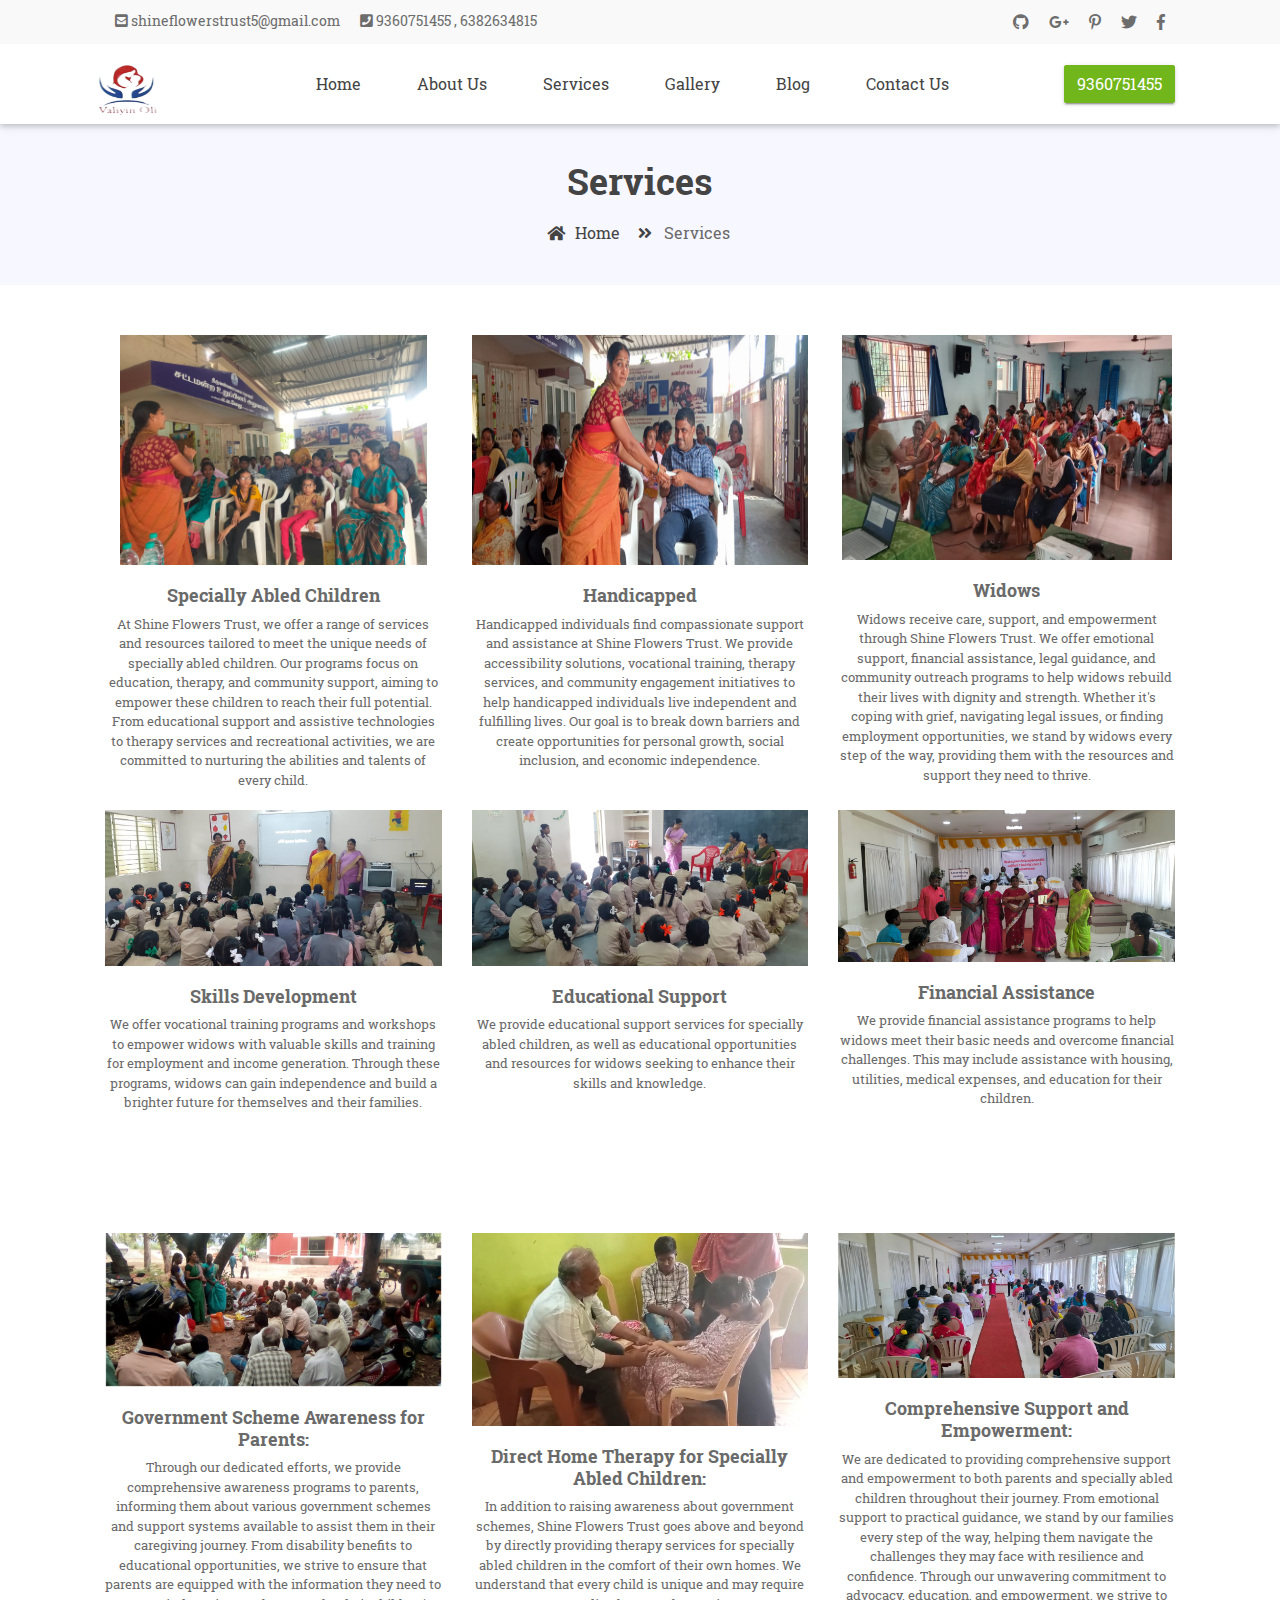
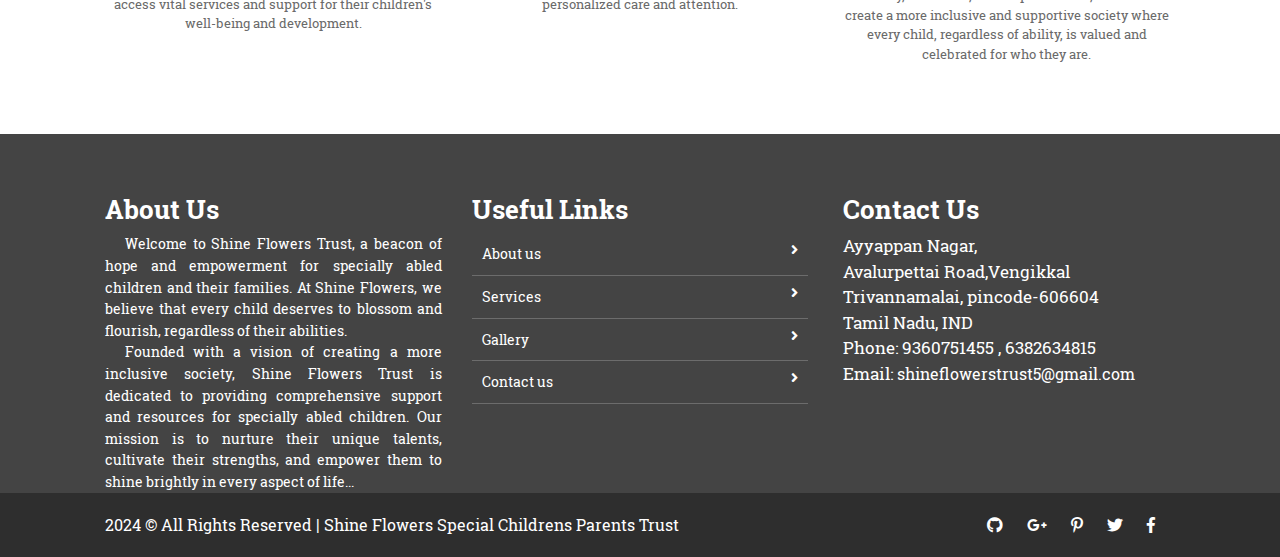
<file: services.html>
<!doctype html>
<html lang="en">

<head>
    <meta charset="utf-8">
    <meta name="viewport" content="width=device-width, initial-scale=1, shrink-to-fit=no">
    <title>  Shine Flowers Special Childrens Parents Trust</title>

    <link rel="shortcut icon" href="assets/images/logo2.png">
    <link rel="stylesheet" href="assets/css/bootstrap.min.css">
    <link rel="stylesheet" href="assets/css/fontawsom-all.min.css">
    <link rel="stylesheet" type="text/css" href="assets/css/style.css" />
</head>

    <body>
        <!-- ################# Header Starts Here#######################--->
    <header>
        <div class="header-top">
            <div class="container">
                <div class="row">
                    <div class="col-lg-7 col-md-12 left-item">
                        <ul>
                            <li><i class="fas fa-envelope-square"></i> shineflowerstrust5@gmail.com</li>
                            <li><i class="fas fa-phone-square"></i> 9360751455 , 6382634815</li>
                        </ul>
                    </div>
                    <div class="col-lg-5 d-none d-lg-block right-item">
                        <ul>
                            <li><a><i class="fab fa-github"></i></a></li>
                            <li><a><i class="fab fa-google-plus-g"></i></a></li>
                            <li> <a><i class="fab fa-pinterest-p"></i></a></li>
                            <li><a><i class="fab fa-twitter"></i></a></li>
                            <li> <a><i class="fab fa-facebook-f"></i></a></li>
                        </ul>
                    </div>
                </div>

            </div>
        </div>
        <div id="nav-head" class="header-nav">
            <div class="container">
                <div class="row">
                    <div class="col-lg-2 col-md-3 no-padding col-sm-12 nav-img">
                        <img src="assets/images/logo2.png" alt="">
                       <a data-toggle="collapse" data-target="#menu" href="#menu" ><i class="fas d-block d-md-none small-menu fa-bars"></i></a>
                    </div>
                    <div id="menu" class="col-lg-8 col-md-9 d-none d-md-block nav-item">
                        <ul>
                            <li><a href="index.html">Home</a></li>
                            <li><a href="about_us.html">About Us</a></li>
                            <li><a href="services.html">Services</a></li>
                            <li><a href="gallery.html">Gallery</a></li>  
                            <li><a href="blog.html">Blog</a></li>
                            <li><a href="contact_us.html">Contact Us</a></li>
                        </ul>
                    </div>
                    <div class="col-sm-2 d-none d-lg-block appoint">
                        <button class="btn btn-success">9360751455</button>
                    </div>
                </div>

            </div>
        </div>

    </header>
    <!-- ################# Slider Starts Here#######################--->

      <!--  ************************* Page Title Starts Here ************************** -->
               <div class="page-nav no-margin row">
                   <div class="container">
                       <div class="row">
                           <h2>Services</h2>
                           <ul>
                               <li> <a href="index.html"><i class="fas fa-home"></i> Home</a></li>
                               <li><i class="fas fa-angle-double-right"></i> Services</li>
                           </ul>
                       </div>
                   </div>
               </div>
       
    <!-- ######## Page  Title End ####### -->
    
    <!-- ################# Events Start Here#######################--->
    <section class="events">
        <div class="container">
           
            <div class="event-ro row">
                <div class="col-md-4 col-sm-6">
                    <div class="event-box">
                        <img class="add-six" src="assets/images/events/image_08.jpg" alt="">
                        <h4>Specially Abled Children</h4>
                        
                        <p class="desic">At Shine Flowers Trust, we offer a range of services and resources tailored to meet the unique needs of specially abled children. Our programs focus on education, therapy, and community support, aiming to empower these children to reach their full potential. From educational support and assistive technologies to therapy services and recreational activities, we are committed to nurturing the abilities and talents of every child. </p>
                        
                    </div>
                </div>
                <div class="col-md-4 col-sm-6">
                    <div class="event-box">
                        <img class="add-five" src="assets/images/events/image_06.jpg" alt="">
                        <h4> Handicapped  </h4>
                       
                        <p class="desic">Handicapped individuals find compassionate support and assistance at Shine Flowers Trust. We provide accessibility solutions, vocational training, therapy services, and community engagement initiatives to help handicapped individuals live independent and fulfilling lives. Our goal is to break down barriers and create opportunities for personal growth, social inclusion, and economic independence. </p>
                    </div>
                </div>
                <div class="col-md-4 col-sm-6">
                    <div class="event-box">
                        <img class="add-seven" src="assets/images/events/image_04.jpg" alt="">
                        <h4>Widows</h4>
                        
                        <p class="desic">Widows receive care, support, and empowerment through Shine Flowers Trust. We offer emotional support, financial assistance, legal guidance, and community outreach programs to help widows rebuild their lives with dignity and strength. Whether it's coping with grief, navigating legal issues, or finding employment opportunities, we stand by widows every step of the way, providing them with the resources and support they need to thrive.</p>
                    </div>
                </div>
                <div class="col-md-4 col-sm-6">
                    <div class="event-box">
                        <img src="assets/images/events/image_05.jpg" alt="">
                        <h4>Skills Development</h4>
                       
                        <p class="desic">We offer vocational training programs and workshops to empower widows with valuable skills and training for employment and income generation. Through these programs, widows can gain independence and build a brighter future for themselves and their families. </p>
                    </div>
                </div>
                <div class="col-md-4 col-sm-6">
                    <div class="event-box">
                        <img src="assets/images/events/image_01.jpg" alt="">
                        <h4>Educational Support   </h4>
                        <p class="desic">We provide educational support services for specially abled children, as well as educational opportunities and resources for widows seeking to enhance their skills and knowledge. </p>
                    </div>
                </div>
                <div class="col-md-4 col-sm-6">
                    <div class="event-box">
                        <img src="assets/images/events/image_07.jpg" alt="">
                        <h4>Financial Assistance</h4>
                        <p class="desic"> We provide financial assistance programs to help widows meet their basic needs and overcome financial challenges. This may include assistance with housing, utilities, medical expenses, and education for their children. </p>
                    </div>
                </div>
            </div>
        </div>
    </section>
    <section class="events">
        <div class="container">
           
            <div class="event-ro row">
               
                
                
                <div class="col-md-4 col-sm-6">
                    <div class="event-box">
                        <img src="assets/images/events/image_09.PNG" alt="">
                        <h4>Government Scheme Awareness for Parents:</h4>
                       
                        <p class="desic">Through our dedicated efforts, we provide comprehensive awareness programs to parents, informing them about various government schemes and support systems available to assist them in their caregiving journey. From disability benefits to educational opportunities, we strive to ensure that parents are equipped with the information they need to access vital services and support for their children's well-being and development. </p>
                    </div>
                </div>
                <div class="col-md-4 col-sm-6">
                    <div class="event-box">
                        <img src="assets/images/events/image_10.jpg" alt="">
                        <h4>Direct Home Therapy for Specially Abled Children:   </h4>
                        <p class="desic">In addition to raising awareness about government schemes, Shine Flowers Trust goes above and beyond by directly providing therapy services for specially abled children in the comfort of their own homes. We understand that every child is unique and may require personalized care and attention. </p>
                    </div>
                </div>
                <div class="col-md-4 col-sm-6">
                    <div class="event-box">
                        <img src="assets/images/events/image_11.PNG" alt="">
                        <h4>Comprehensive Support and Empowerment:</h4>
                        <p class="desic"> We are dedicated to providing comprehensive support and empowerment to both parents and specially abled children throughout their journey. From emotional support to practical guidance, we stand by our families every step of the way, helping them navigate the challenges they may face with resilience and confidence. Through our unwavering commitment to advocacy, education, and empowerment, we strive to create a more inclusive and supportive society where every child, regardless of ability, is valued and celebrated for who they are. </p>
                    </div>
                </div>
            </div>
        </div>
    </section>
    
     <!-- ################# Footer Starts Here#######################--->

        <footer class="footer">
        <div class="container">
            <div class="row">
                <div class="col-md-4 col-sm-12">
                    <h2>About Us</h2>
                    <p>
                        Welcome to Shine Flowers Trust, a beacon of hope and empowerment for specially abled children and their families. At Shine Flowers, we believe that every child deserves to blossom and flourish, regardless of their abilities.
                    </p>
                    <p>Founded with a vision of creating a more inclusive society, Shine Flowers Trust is dedicated to providing comprehensive support and resources for specially abled children. Our mission is to nurture their unique talents, cultivate their strengths, and empower them to shine brightly in every aspect of life... </p>
                </div>
                <div class="col-md-4 col-sm-12">
                    <h2>Useful Links</h2>
                    <ul class="list-unstyled link-list">
                        <li><a ui-sref="about" href="about_us.html">About us</a><i class="fa fa-angle-right"></i></li>
                        <li><a ui-sref="portfolio" href="services.html">Services</a><i class="fa fa-angle-right"></i></li>
                        <!-- <li><a ui-sref="products" href="#/products">Latest jobs</a><i class="fa fa-angle-right"></i></li> -->
                        <li><a ui-sref="gallery" href="gallery.html">Gallery</a><i class="fa fa-angle-right"></i></li>
                        <li><a ui-sref="contact" href="contact_us.html">Contact us</a><i class="fa fa-angle-right"></i></li>
                    </ul>
                </div>
                <div class="col-md-4 col-sm-12 map-img">
                    <h2>Contact Us</h2>
                    <address class="md-margin-bottom-40">
                        Ayyappan Nagar, <br>
                        Avalurpettai Road,Vengikkal <br>
                         Trivannamalai, pincode-606604 <br>
                         Tamil Nadu, IND <br>
                         Phone: 9360751455 , 6382634815<br>
                         Email: <a href="mailto:shineflowers.tvmalai@gmail.com" class="">shineflowerstrust5@gmail.com</a><br>
                    </address>

                </div>
            </div>
        </div>
        

    </footer>
    <div class="copy">
            <div class="container">
                <a href="#">2024 &copy; All Rights Reserved | Shine Flowers Special Childrens Parents Trust</a>
                
                <span>
                <a><i class="fab fa-github"></i></a>
                <a><i class="fab fa-google-plus-g"></i></a>
                <a><i class="fab fa-pinterest-p"></i></a>
                <a><i class="fab fa-twitter"></i></a>
                <a><i class="fab fa-facebook-f"></i></a>
        </span>
            </div>

        </div>
    
    
    </body>

<script src="assets/js/jquery-3.2.1.min.js"></script>
<script src="assets/js/popper.min.js"></script>
<script src="assets/js/bootstrap.min.js"></script>        
<script src="assets/js/script.js"></script>


</html>
</file>
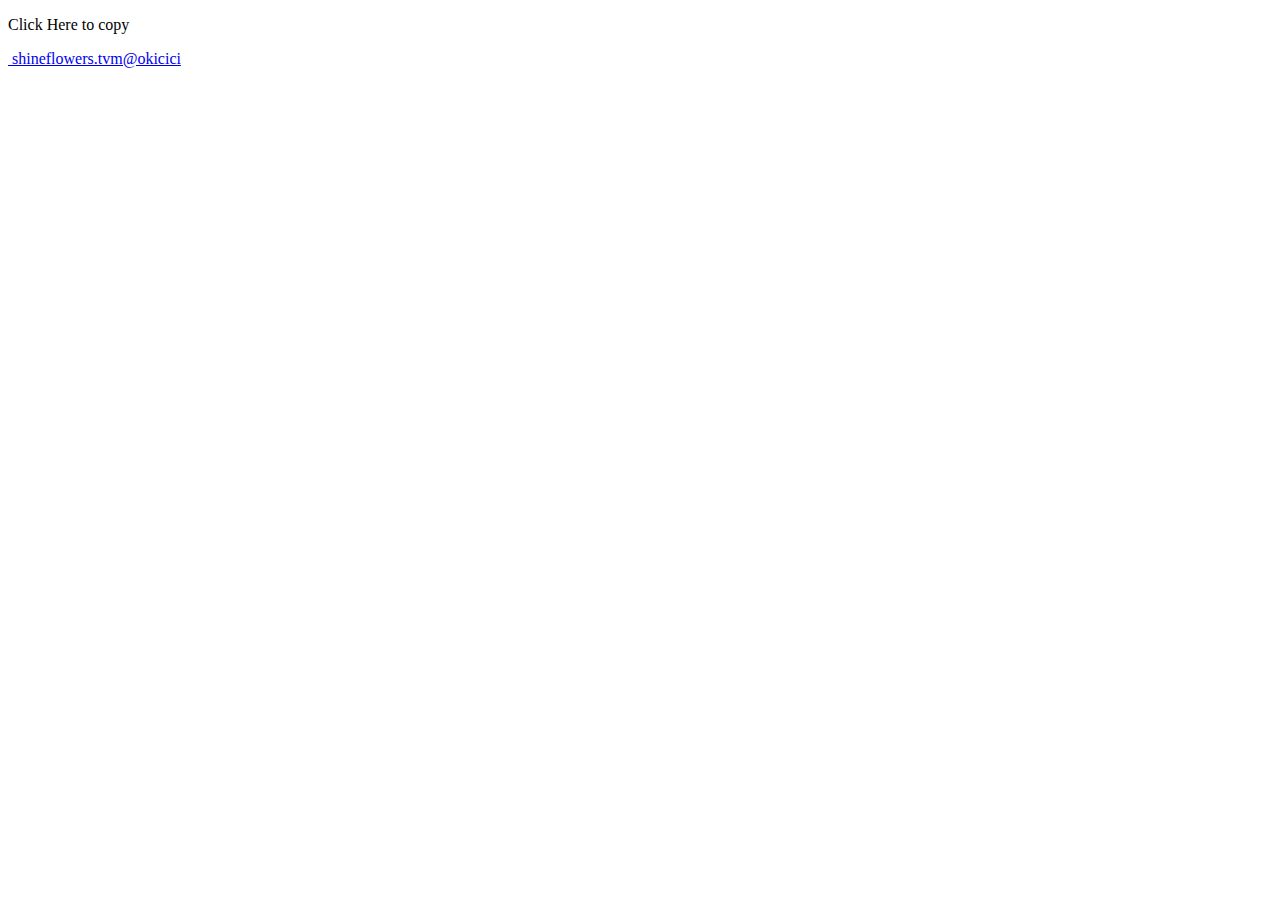
<file: test.html>
<!DOCTYPE html>
<html lang="en">
<head>
    <meta charset="UTF-8">
    <meta name="viewport" content="width=device-width, initial-scale=1.0">
    <title>Document</title>
</head>
<body>
    <p>Click Here to copy</p>
    <a href="#" id="copyUpi">
        <p style="white-space: pre;"> shineflowers.tvm@okicici</p>
    </a>
    
    <script>
    document.getElementById('copyUpi').addEventListener('click', function() {
        // Create a temporary input element
        var tempInput = document.createElement('input');
        // Assign the UPI address to its value
        tempInput.value = 'shineflowers.tvm@okicici';
        // Append the input element to the document body
        document.body.appendChild(tempInput);
        // Select the input element's content
        tempInput.select();
        // Copy the selected content
        document.execCommand('copy');
        // Remove the temporary input element
        document.body.removeChild(tempInput);
        // Prevent the default link behavior
        return false;
    });
    </script>
    
    
</body>
</html>
</file>
<file: assets/css/style.css>
/* =======================================================================
Template Name: Dil Hospital
Author:  SmartEye Adminpanel
Author URI: www.smarteyeapps.com
Version: 1.0
coder name:Prabin Raja
Description: This Template is created for web template
======================================================================= */
/* ===================================== Import Less ================================== */
@font-face {
  font-family: 'mouse-300';
  src: url("../fonts/RobotoSlab-Regular.ttf") format("truetype"); }
@font-face {
  font-family: 'mouse-500';
  src: url("../fonts/RobotoSlab-Bold.ttf") format("truetype"); }
/* ===================================== Basic CSS ================================== */
* {
  margin: 0px;
  padding: 0px;
  list-style: none; }

img {
  max-width: 100%; }

a {
  text-decoration: none;
  outline: none;
  color: #444; }

a:hover {
  color: #444; }

ul {
  margin-bottom: 0;
  padding-left: 0; }

a:hover,
a:focus,
input,
textarea {
  text-decoration: none;
  outline: none; }

.center {
  text-align: center; }

.left {
  text-align: left; }

.right {
  text-align: right; }

.cp {
  cursor: pointer; }

html, body {
  height: 100%; }

p {
  margin-bottom: 0px;
  width: 100%; }

.no-padding {
  padding: 0px; }

.no-margin {
  margin: 0px; }

.hid {
  display: none; }

.top-mar {
  margin-top: 15px; }

.h-100 {
  height: 100%; }

::placeholder {
  color: #747f8a !important;
  font-size: 13px;
  opacity: .5 !important; }

.container-fluid {
  padding: 0px; }

h1, h2, h3, h4, h5, h6 {
  font-family: "mouse-500", Arial, Helvetica, sans-serif; }

strong {
  font-family: "mouse-500", Arial, Helvetica, sans-serif; }

body {
  background-color: #f7f7ff !important;
  font-family: "mouse-300", Arial, Helvetica, sans-serif;
  color: #6A6A6A; }

.session-title {
  padding: 30px;
  margin: 0px; }
  .session-title h2 {
    width: 100%;
    text-align: center; }
  .session-title p {
    max-width: 850px;
    text-align: center;
    float: none;
    margin: auto;
    font-size: 14px; }
  .session-title span {
    float: right;
    font-style: italic; }

.inner-title {
  padding: 20px;
  padding-left: 0px;
  margin-bottom: 30px; }
  .inner-title h2 {
    width: 100%;
    text-align: center;
    font-size: 2rem;
    font-family: "slab", Arial, Helvetica, sans-serif; }
  .inner-title p {
    width: 100%;
    text-align: center; }

.page-nav {
  padding: 40px;
  text-align: center;
  padding-top: 160px; }
  .page-nav ul {
    float: none;
    margin: auto; }
  .page-nav h2 {
    font-size: 36px;
    width: 100%;
    color: #444; }
    @media screen and (max-width: 600px) {
      .page-nav h2 {
        font-size: 26px; } }
  .page-nav ul li {
    float: left;
    margin-right: 10px;
    margin-top: 10px;
    font-size: 16px; }
    .page-nav ul li i {
      width: 30px;
      text-align: center;
      color: #444; }
    .page-nav ul li a {
      color: #444; }

.btn-success {
  background-color: #71b61b;
  border-color: #71b61b; }
  .btn-success:hover {
    background-color: #71b61b !important;
    border-color: #71b61b !important; }
  .btn-success:active {
    background-color: #71b61b !important;
    border-color: #71b61b !important; }
  .btn-success:focus {
    background-color: #71b61b !important;
    border-color: #71b61b !important;
    box-shadow: none !important; }

.btn-info {
  background-color: #4f6dcd;
  border-color: #4f6dcd; }
  .btn-info:hover {
    background-color: #4f6dcd !important;
    border-color: #4f6dcd !important; }
  .btn-info:active {
    background-color: #4f6dcd !important;
    border-color: #4f6dcd !important; }
  .btn-info:focus {
    background-color: #4f6dcd !important;
    border-color: #4f6dcd !important;
    box-shadow: none !important; }

.btn {
  box-shadow: 0 3px 1px -2px rgba(0, 0, 0, 0.2), 0 2px 2px 0 rgba(0, 0, 0, 0.14), 0 1px 5px 0 rgba(0, 0, 0, 0.12);
  border-radius: 2px; }

.form-control:focus {
  box-shadow: none !important;
  border: 2px solid  #00a8df; }

.btn-light {
  background-color: #FFF;
  color: #3F3F3F; }

.collapse.show {
  display: block !important; }

.form-control:focus {
  box-shadow: none;
  border: 0px !important;
  overflow: hidden; }

.form-control {
  background-color: #FFF;
  margin-bottom: 20px; }
  .form-control:focus {
    background-color: #FFF;
    border-color: #CCC; }

.container {
  max-width: 1100px; }

/* ===================================== Header CSS ================================== */
header {
  box-shadow: 0 2px 5px 0 rgba(0, 0, 0, 0.16), 0 2px 10px 0 rgba(0, 0, 0, 0.12);
  position: absolute;
  width: 100%;
  z-index: 999;
  background-color: #FFF; }
  header .header-top {
    background-color: #f9f9f9; }
    header .header-top .left-item ul li {
      float: left;
      color: #6D6D6D;
      padding: 10px;
      font-size: 0.9rem; }
      header .header-top .left-item ul li i {
        color: #6D6D6D; }
    header .header-top .right-item ul {
      float: right; }
      header .header-top .right-item ul li {
        float: left;
        color: #6D6D6D;
        padding: 10px; }
  header .header-nav .nav-item ul {
    float: right;
    width: 100%; }
    header .header-nav .nav-item ul li {
      float: left;
      font-family: "mouse-300", Arial, Helvetica, sans-serif;
      font-size: 16px;
      padding: 28px; }
      @media screen and (max-width: 1071px) {
        header .header-nav .nav-item ul li {
          padding: 28px 20px; } }
      @media screen and (max-width: 916px) {
        header .header-nav .nav-item ul li {
          padding: 30px 18px; }
          header .header-nav .nav-item ul li a {
            font-size: .9rem; } }
      @media screen and (max-width: 767px) {
        header .header-nav .nav-item ul li {
          float: none;
          padding: 14px;
          border-top: 1px solid #CCC; } }
  header .header-nav .nav-img img {
    width: 70px;
    height: 50px;
    padding: 0px;
    margin-top: 21px; }
    @media screen and (max-width: 767px) {
      header .header-nav .nav-img img {
        margin-top: 0px;
        padding: 10px; } }
  header .header-nav .appoint {
    padding-top: 21px;
    text-align: right; }
  header .scroll-to-fixed-fixed {
    background-color: #FFF;
    box-shadow: 0 2px 5px 0 rgba(0, 0, 0, 0.16), 0 2px 10px 0 rgba(0, 0, 0, 0.12); }

.small-menu {
  float: right;
  color: #71b61b;
  font-size: 32px;
  margin-top: 12px;
  margin-right: 12px; }

/* ===================================== Slider CSS ================================== */
.slider-detail {
  padding-top: 125px; }
  @media screen and (max-width: 768px) {
    .slider-detail {
      padding-top: 100px; 
    } 
    .slider-detail .carousel-caption h5 {
      margin-top: 100px;

    }
   
  }
  .slider-detail .carousel-caption {
    text-align: left;
    bottom: 110px; }
    .slider-detail .carousel-caption h5 {
      margin-top: 80px;
      font-size: 44px;
      margin-left: -40px;
      text-align: center; }
    .slider-detail .carousel-caption p {
      margin-left: -40px;
      font-weight: 600;
      margin-top: 84px;
      font-size: 19px;
      text-align: center; }
  .slider-detail .vbh {
    margin-left: -40px;
    text-align: center; }
    .slider-detail .vbh .btn {
      padding: 10px;
      margin-top: 40px;
      font-weight: 600;
      font-size: 18px;
      margin: auto;
      margin-top: 40px; }
  .slider-detail .vdg-cur {
    color: #FFF; }

/* ===================================== Slider CSS ================================== */
.what-we-do {
  padding: 50px; }
  @media screen and (max-width: 940px) {
    .what-we-do {
      padding: 30px 10px; } }
  .what-we-do .donat-form {
    max-width: 400px;
    margin-bottom: 20px;
    margin: auto;
    box-shadow: 0 2px 6px 0 rgba(218, 218, 253, 0.65), 0 2px 6px 0 rgba(206, 206, 238, 0.54); }
    .what-we-do .donat-form .form-titl {
      padding: 20px;
      background-color: #9164bf;
      color: #FFF; }
    .what-we-do .donat-form .form-dong {
      background-color: #FFF;
      padding: 20px; }
  .what-we-do .input-group-text {
    background-color: #FFF !important; }
  .what-we-do .form-control {
    background-color: #F3F3F3;
    border-radius: 0px; }
  .what-we-do .btn {
    width: 100%; }
  .what-we-do .input-group {
    margin-bottom: 30px !important; }

/* ===================================== Donation list CSS ================================== */
.donation-list .we-ro {
  display: flex;
  padding: 10px; }
  .donation-list .we-ro .icon {
    padding: 10px 20px; }
    .donation-list .we-ro .icon i {
      font-size: 26px;
      padding: 20px;
      background-color: #FFF;
      width: 70px;
      height: 70px;
      text-align: center;
      box-shadow: 0 3px 1px -2px rgba(0, 0, 0, 0.2), 0 2px 2px 0 rgba(0, 0, 0, 0.14), 0 1px 5px 0 rgba(0, 0, 0, 0.12);
      border-radius: 2px;
      border-radius: 50px; }
  .donation-list .we-ro .detail p {
    font-size: 13px; }

/* ===================================== Events Home CSS ================================== */
.events {
  background-color: #FFF;
  padding: 50px; }
  @media screen and (max-width: 940px) {
    .events {
      padding: 30px 10px; } }
  .events .event-ro .event-box {
    text-align: center;
    margin-bottom: 20px; }
    .events .event-ro .event-box img {
      margin-bottom: 20px; }
    .events .event-ro .event-box h4 {
      font-size: 18px; }
    .events .event-ro .event-box .raises {
      margin-bottom: 10px; }
      .events .event-ro .event-box .raises span {
        color: #71b61b; }
    .events .event-ro .event-box .desic {
      font-size: 13px;
      margin-bottom: 15px; }

/* ===================================== Charity Number CSS ================================== */
.doctor-message {
  background-image: url("../images/bg.jpg");
  background-attachment: fixed;
  background-size: cover; }
  .doctor-message .inner-lay {
    background-color: rgba(0, 0, 0, 0.8);
    padding: 50px;
    color: #FFF; }
    @media screen and (max-width: 940px) {
      .doctor-message .inner-lay {
        padding: 30px 10px; } }
    .doctor-message .inner-lay .numb {
      text-align: center;
      padding: 30px; }
      .doctor-message .inner-lay .numb h3 {
        font-size: 42px;
        padding-bottom: 10px;
        border-bottom: 1px solid #CCC;
        margin-bottom: 20px; }

/* ===================================== Our Blog CSS ================================== */
.our-blog {
  background-color: #FDFDFD;
  padding: 40px; }
  @media screen and (max-width: 967px) {
    .our-blog {
      padding: 30px 0px; } }
  .our-blog .single-blog {
    margin-bottom: 20px;
    background-color: #FFF;
    box-shadow: 0 2px 6px 0 rgba(218, 218, 253, 0.65), 0 2px 6px 0 rgba(206, 206, 238, 0.54); }
    .our-blog .single-blog figure {
      margin-bottom: 5px; }
    .our-blog .single-blog .blog-detail {
      padding: 15px; }
    .our-blog .single-blog small {
      color: #71b61b;
      font-size: 12px; }
    .our-blog .single-blog h4 {
      font-size: 1.2rem;
      margin-bottom: 10px;
      margin-top: 10px; }
    .our-blog .single-blog p {
      text-align: justify;
      text-indent: 20px; }
    .our-blog .single-blog .link a {
      font-size: 12px;
      color: #71b61b; }
    .our-blog .single-blog .link i {
      padding-top: 6px;
      margin-left: 5px;
      color: #FFFFFF; }

/* ===================================== About US CSS ================================== */
.with-medical {
  padding: 50px;
  background-color: #FFF; }
  @media screen and (max-width: 940px) {
    .with-medical {
      padding: 30px 10px; } }
  .with-medical .txtr {
    padding: 10px; }
    .with-medical .txtr h4 {
      font-size: 32px; }
      .with-medical .txtr h4 span {
        color: #71b61b; }
    .with-medical .txtr p {
      text-indent: 20px;
      font-size: 1rem;
      text-align: justify; }

/* ===================================== Fooer CSS ================================== */
.footer {
  width: 100%;
  padding: 50px;
  padding-bottom: 0px;
  background-color: #444;
  color: #FFF; }
  @media screen and (max-width: 940px) {
    .footer {
      width: 100%;
      padding: 30px 10px ; } }
  .footer h2 {
    font-size: 26px;
    margin-top: 10px; }
  .footer p {
    text-align: justify;
    text-indent: 20px;
    font-size: .9rem; }
  .footer .link-list li {
    padding: 10px;
    border-bottom: 1px solid #6C6C6C;
    font-size: .9rem; }
    .footer .link-list li a {
      color: #FFF; }
    .footer .link-list li i {
      float: right; }
  .footer .map-img {
    font-weight: 600;
    font-size: 17px;
    padding-left: 20px; }
  .footer address {
    font-weight: 300;
   }
    .footer address a {
      color: #FFF;
      font-size: 1rem;
      font-family: "mouse-300", Arial, Helvetica, sans-serif; }
.copy {
  padding: 20px;
  background-color: #2E2E2E;
  color: #FFF; }
  .copy a {
    color: #FFF; }
  .copy span {
    float: right; }
    .copy span i {
      margin-right: 20px; }

.kf-2 {
  background-color: #FCFCFC;
  padding: 50px; }
  @media screen and (max-width: 940px) {
    .kf-2 {
      padding: 30px 10px; } }
  .kf-2 .single-key {
    box-shadow: 0 2px 3px 0 rgba(218, 218, 253, 0.35), 0 0px 3px 0 rgba(206, 206, 238, 0.35); }

/* ===================================== Our Team CSS ================================== */
.our-team {
  padding: 50px;
  background-color: #EDEDED; }
  @media screen and (max-width: 940px) {
    .our-team {
      padding: 30px 10px; } }
  .our-team .user-card {
    background-color: #FFF;
    padding: 10px;
    box-shadow: 0 3px 1px -2px rgba(0, 0, 0, 0.2), 0 2px 2px 0 rgba(0, 0, 0, 0.14), 0 1px 5px 0 rgba(0, 0, 0, 0.12);
    border-radius: 2px;
    margin-bottom: 20px; }
    .our-team .user-card img {
      width: 100%; }
    .our-team .user-card .detfs {
      text-align: center; }
      .our-team .user-card .detfs ul {
        margin-left: 10%;
        width: 100%; }
        .our-team .user-card .detfs ul li {
          float: left;
          padding: 10px;
          font-size: 13px; }
      .our-team .user-card .detfs p {
        margin-top: 17px;
        font-size: 0.9rem; }

/* ===================================== Gallery Style  ================================== */
.gallery-filter {
  width: 100%;
  text-align: center; }
  .gallery-filter .btn {
    background-color: #FFF; }

.gallery {
  padding: 30px;
  background-color: #FFF; }

.gallery-title {
  font-size: 36px;
  color: #71b61b;
  text-align: center;
  font-weight: 500;
  margin-bottom: 70px; }

.gallery-title:after {
  content: "";
  position: absolute;
  width: 7.5%;
  left: 46.5%;
  height: 45px;
  border-bottom: 1px solid #00a8df; }

.filter-button {
  font-size: 18px;
  border: 1px solid #71b61b;
  border-radius: 5px;
  text-align: center;
  color: #71b61b;
  margin-bottom: 30px; }

.filter-button:hover {
  font-size: 18px;
  border: 1px solid #71b61b;
  border-radius: 5px;
  text-align: center;
  color: #ffffff;
  background-color: #71b61b; }

.btn-default:active .filter-button:active {
  background-color: #71b61b;
  color: white; }

.port-image {
  width: 100%; }

.gallery_product {
  margin-bottom: 30px; }

.contact-rooo {
  padding: 50px;
  background-color: #FFF; }
  @media screen and (max-width: 940px) {
    .contact-rooo {
      padding: 30px 10px; } }

/*# sourceMappingURL=style.css.map */

/* .add{
  width: 500px;
  height: 300px;
} */

.add-two{
  margin-top: 50px;
  width: 500px;
  height: 300px;
}
.add-three{
 margin-top: 30px;
}
.img-responsive{
  width: 400px;
  height: 300px;
}
.add-five
{
  /* width: 200px; */
  height: 230px;
}
.add-six
{
  /* width: 200px; */
  height: 230px;
}
.add-seven
{
  width: 330px;
  height: 225px;
}
.new{
  width: 500px;
  height: 155px;
}
.new1{
  width: 100%;
}
  @media screen and (max-width: 425px){
    .new1{
      margin-top: 25px;
    }
  }
  @media screen and (max-width: 768px){
    .footer .container{
      width: 100%;
    }
    #new-one{
      font-size: 14px;
      
    }
  }
  /* #new-five{
    margin-top: 80px;
  } */
  .new-two{
    /* width: 300px;
    height: 350px; */
    margin-left: 30px;
  }
  /* .new-three{
    width: 300px;
    height: 350px;
  } */
 
  /* CSS for the image */
</file>
<file: assets/css/fontawsom-all.min.css>
/*!
 * Font Awesome Free 5.3.1 by @fontawesome - https://fontawesome.com
 * License - https://fontawesome.com/license/free (Icons: CC BY 4.0, Fonts: SIL OFL 1.1, Code: MIT License)
 */
.fa,.fab,.fal,.far,.fas{-moz-osx-font-smoothing:grayscale;-webkit-font-smoothing:antialiased;display:inline-block;font-style:normal;font-variant:normal;text-rendering:auto;line-height:1}.fa-lg{font-size:1.33333em;line-height:.75em;vertical-align:-.0667em}.fa-xs{font-size:.75em}.fa-sm{font-size:.875em}.fa-1x{font-size:1em}.fa-2x{font-size:2em}.fa-3x{font-size:3em}.fa-4x{font-size:4em}.fa-5x{font-size:5em}.fa-6x{font-size:6em}.fa-7x{font-size:7em}.fa-8x{font-size:8em}.fa-9x{font-size:9em}.fa-10x{font-size:10em}.fa-fw{text-align:center;width:1.25em}.fa-ul{list-style-type:none;margin-left:2.5em;padding-left:0}.fa-ul>li{position:relative}.fa-li{left:-2em;position:absolute;text-align:center;width:2em;line-height:inherit}.fa-border{border:.08em solid #eee;border-radius:.1em;padding:.2em .25em .15em}.fa-pull-left{float:left}.fa-pull-right{float:right}.fa.fa-pull-left,.fab.fa-pull-left,.fal.fa-pull-left,.far.fa-pull-left,.fas.fa-pull-left{margin-right:.3em}.fa.fa-pull-right,.fab.fa-pull-right,.fal.fa-pull-right,.far.fa-pull-right,.fas.fa-pull-right{margin-left:.3em}.fa-spin{animation:fa-spin 2s infinite linear}.fa-pulse{animation:fa-spin 1s infinite steps(8)}@keyframes fa-spin{0%{transform:rotate(0deg)}to{transform:rotate(1turn)}}.fa-rotate-90{-ms-filter:"progid:DXImageTransform.Microsoft.BasicImage(rotation=1)";transform:rotate(90deg)}.fa-rotate-180{-ms-filter:"progid:DXImageTransform.Microsoft.BasicImage(rotation=2)";transform:rotate(180deg)}.fa-rotate-270{-ms-filter:"progid:DXImageTransform.Microsoft.BasicImage(rotation=3)";transform:rotate(270deg)}.fa-flip-horizontal{-ms-filter:"progid:DXImageTransform.Microsoft.BasicImage(rotation=0, mirror=1)";transform:scaleX(-1)}.fa-flip-vertical{transform:scaleY(-1)}.fa-flip-horizontal.fa-flip-vertical,.fa-flip-vertical{-ms-filter:"progid:DXImageTransform.Microsoft.BasicImage(rotation=2, mirror=1)"}.fa-flip-horizontal.fa-flip-vertical{transform:scale(-1)}:root .fa-flip-horizontal,:root .fa-flip-vertical,:root .fa-rotate-90,:root .fa-rotate-180,:root .fa-rotate-270{-webkit-filter:none;filter:none}.fa-stack{display:inline-block;height:2em;line-height:2em;position:relative;vertical-align:middle;width:2em}.fa-stack-1x,.fa-stack-2x{left:0;position:absolute;text-align:center;width:100%}.fa-stack-1x{line-height:inherit}.fa-stack-2x{font-size:2em}.fa-inverse{color:#fff}.fa-500px:before{content:"\f26e"}.fa-accessible-icon:before{content:"\f368"}.fa-accusoft:before{content:"\f369"}.fa-ad:before{content:"\f641"}.fa-address-book:before{content:"\f2b9"}.fa-address-card:before{content:"\f2bb"}.fa-adjust:before{content:"\f042"}.fa-adn:before{content:"\f170"}.fa-adversal:before{content:"\f36a"}.fa-affiliatetheme:before{content:"\f36b"}.fa-air-freshener:before{content:"\f5d0"}.fa-algolia:before{content:"\f36c"}.fa-align-center:before{content:"\f037"}.fa-align-justify:before{content:"\f039"}.fa-align-left:before{content:"\f036"}.fa-align-right:before{content:"\f038"}.fa-alipay:before{content:"\f642"}.fa-allergies:before{content:"\f461"}.fa-amazon:before{content:"\f270"}.fa-amazon-pay:before{content:"\f42c"}.fa-ambulance:before{content:"\f0f9"}.fa-american-sign-language-interpreting:before{content:"\f2a3"}.fa-amilia:before{content:"\f36d"}.fa-anchor:before{content:"\f13d"}.fa-android:before{content:"\f17b"}.fa-angellist:before{content:"\f209"}.fa-angle-double-down:before{content:"\f103"}.fa-angle-double-left:before{content:"\f100"}.fa-angle-double-right:before{content:"\f101"}.fa-angle-double-up:before{content:"\f102"}.fa-angle-down:before{content:"\f107"}.fa-angle-left:before{content:"\f104"}.fa-angle-right:before{content:"\f105"}.fa-angle-up:before{content:"\f106"}.fa-angry:before{content:"\f556"}.fa-angrycreative:before{content:"\f36e"}.fa-angular:before{content:"\f420"}.fa-ankh:before{content:"\f644"}.fa-app-store:before{content:"\f36f"}.fa-app-store-ios:before{content:"\f370"}.fa-apper:before{content:"\f371"}.fa-apple:before{content:"\f179"}.fa-apple-alt:before{content:"\f5d1"}.fa-apple-pay:before{content:"\f415"}.fa-archive:before{content:"\f187"}.fa-archway:before{content:"\f557"}.fa-arrow-alt-circle-down:before{content:"\f358"}.fa-arrow-alt-circle-left:before{content:"\f359"}.fa-arrow-alt-circle-right:before{content:"\f35a"}.fa-arrow-alt-circle-up:before{content:"\f35b"}.fa-arrow-circle-down:before{content:"\f0ab"}.fa-arrow-circle-left:before{content:"\f0a8"}.fa-arrow-circle-right:before{content:"\f0a9"}.fa-arrow-circle-up:before{content:"\f0aa"}.fa-arrow-down:before{content:"\f063"}.fa-arrow-left:before{content:"\f060"}.fa-arrow-right:before{content:"\f061"}.fa-arrow-up:before{content:"\f062"}.fa-arrows-alt:before{content:"\f0b2"}.fa-arrows-alt-h:before{content:"\f337"}.fa-arrows-alt-v:before{content:"\f338"}.fa-assistive-listening-systems:before{content:"\f2a2"}.fa-asterisk:before{content:"\f069"}.fa-asymmetrik:before{content:"\f372"}.fa-at:before{content:"\f1fa"}.fa-atlas:before{content:"\f558"}.fa-atom:before{content:"\f5d2"}.fa-audible:before{content:"\f373"}.fa-audio-description:before{content:"\f29e"}.fa-autoprefixer:before{content:"\f41c"}.fa-avianex:before{content:"\f374"}.fa-aviato:before{content:"\f421"}.fa-award:before{content:"\f559"}.fa-aws:before{content:"\f375"}.fa-backspace:before{content:"\f55a"}.fa-backward:before{content:"\f04a"}.fa-balance-scale:before{content:"\f24e"}.fa-ban:before{content:"\f05e"}.fa-band-aid:before{content:"\f462"}.fa-bandcamp:before{content:"\f2d5"}.fa-barcode:before{content:"\f02a"}.fa-bars:before{content:"\f0c9"}.fa-baseball-ball:before{content:"\f433"}.fa-basketball-ball:before{content:"\f434"}.fa-bath:before{content:"\f2cd"}.fa-battery-empty:before{content:"\f244"}.fa-battery-full:before{content:"\f240"}.fa-battery-half:before{content:"\f242"}.fa-battery-quarter:before{content:"\f243"}.fa-battery-three-quarters:before{content:"\f241"}.fa-bed:before{content:"\f236"}.fa-beer:before{content:"\f0fc"}.fa-behance:before{content:"\f1b4"}.fa-behance-square:before{content:"\f1b5"}.fa-bell:before{content:"\f0f3"}.fa-bell-slash:before{content:"\f1f6"}.fa-bezier-curve:before{content:"\f55b"}.fa-bible:before{content:"\f647"}.fa-bicycle:before{content:"\f206"}.fa-bimobject:before{content:"\f378"}.fa-binoculars:before{content:"\f1e5"}.fa-birthday-cake:before{content:"\f1fd"}.fa-bitbucket:before{content:"\f171"}.fa-bitcoin:before{content:"\f379"}.fa-bity:before{content:"\f37a"}.fa-black-tie:before{content:"\f27e"}.fa-blackberry:before{content:"\f37b"}.fa-blender:before{content:"\f517"}.fa-blind:before{content:"\f29d"}.fa-blogger:before{content:"\f37c"}.fa-blogger-b:before{content:"\f37d"}.fa-bluetooth:before{content:"\f293"}.fa-bluetooth-b:before{content:"\f294"}.fa-bold:before{content:"\f032"}.fa-bolt:before{content:"\f0e7"}.fa-bomb:before{content:"\f1e2"}.fa-bone:before{content:"\f5d7"}.fa-bong:before{content:"\f55c"}.fa-book:before{content:"\f02d"}.fa-book-open:before{content:"\f518"}.fa-book-reader:before{content:"\f5da"}.fa-bookmark:before{content:"\f02e"}.fa-bowling-ball:before{content:"\f436"}.fa-box:before{content:"\f466"}.fa-box-open:before{content:"\f49e"}.fa-boxes:before{content:"\f468"}.fa-braille:before{content:"\f2a1"}.fa-brain:before{content:"\f5dc"}.fa-briefcase:before{content:"\f0b1"}.fa-briefcase-medical:before{content:"\f469"}.fa-broadcast-tower:before{content:"\f519"}.fa-broom:before{content:"\f51a"}.fa-brush:before{content:"\f55d"}.fa-btc:before{content:"\f15a"}.fa-bug:before{content:"\f188"}.fa-building:before{content:"\f1ad"}.fa-bullhorn:before{content:"\f0a1"}.fa-bullseye:before{content:"\f140"}.fa-burn:before{content:"\f46a"}.fa-buromobelexperte:before{content:"\f37f"}.fa-bus:before{content:"\f207"}.fa-bus-alt:before{content:"\f55e"}.fa-business-time:before{content:"\f64a"}.fa-buysellads:before{content:"\f20d"}.fa-calculator:before{content:"\f1ec"}.fa-calendar:before{content:"\f133"}.fa-calendar-alt:before{content:"\f073"}.fa-calendar-check:before{content:"\f274"}.fa-calendar-minus:before{content:"\f272"}.fa-calendar-plus:before{content:"\f271"}.fa-calendar-times:before{content:"\f273"}.fa-camera:before{content:"\f030"}.fa-camera-retro:before{content:"\f083"}.fa-cannabis:before{content:"\f55f"}.fa-capsules:before{content:"\f46b"}.fa-car:before{content:"\f1b9"}.fa-car-alt:before{content:"\f5de"}.fa-car-battery:before{content:"\f5df"}.fa-car-crash:before{content:"\f5e1"}.fa-car-side:before{content:"\f5e4"}.fa-caret-down:before{content:"\f0d7"}.fa-caret-left:before{content:"\f0d9"}.fa-caret-right:before{content:"\f0da"}.fa-caret-square-down:before{content:"\f150"}.fa-caret-square-left:before{content:"\f191"}.fa-caret-square-right:before{content:"\f152"}.fa-caret-square-up:before{content:"\f151"}.fa-caret-up:before{content:"\f0d8"}.fa-cart-arrow-down:before{content:"\f218"}.fa-cart-plus:before{content:"\f217"}.fa-cc-amazon-pay:before{content:"\f42d"}.fa-cc-amex:before{content:"\f1f3"}.fa-cc-apple-pay:before{content:"\f416"}.fa-cc-diners-club:before{content:"\f24c"}.fa-cc-discover:before{content:"\f1f2"}.fa-cc-jcb:before{content:"\f24b"}.fa-cc-mastercard:before{content:"\f1f1"}.fa-cc-paypal:before{content:"\f1f4"}.fa-cc-stripe:before{content:"\f1f5"}.fa-cc-visa:before{content:"\f1f0"}.fa-centercode:before{content:"\f380"}.fa-certificate:before{content:"\f0a3"}.fa-chalkboard:before{content:"\f51b"}.fa-chalkboard-teacher:before{content:"\f51c"}.fa-charging-station:before{content:"\f5e7"}.fa-chart-area:before{content:"\f1fe"}.fa-chart-bar:before{content:"\f080"}.fa-chart-line:before{content:"\f201"}.fa-chart-pie:before{content:"\f200"}.fa-check:before{content:"\f00c"}.fa-check-circle:before{content:"\f058"}.fa-check-double:before{content:"\f560"}.fa-check-square:before{content:"\f14a"}.fa-chess:before{content:"\f439"}.fa-chess-bishop:before{content:"\f43a"}.fa-chess-board:before{content:"\f43c"}.fa-chess-king:before{content:"\f43f"}.fa-chess-knight:before{content:"\f441"}.fa-chess-pawn:before{content:"\f443"}.fa-chess-queen:before{content:"\f445"}.fa-chess-rook:before{content:"\f447"}.fa-chevron-circle-down:before{content:"\f13a"}.fa-chevron-circle-left:before{content:"\f137"}.fa-chevron-circle-right:before{content:"\f138"}.fa-chevron-circle-up:before{content:"\f139"}.fa-chevron-down:before{content:"\f078"}.fa-chevron-left:before{content:"\f053"}.fa-chevron-right:before{content:"\f054"}.fa-chevron-up:before{content:"\f077"}.fa-child:before{content:"\f1ae"}.fa-chrome:before{content:"\f268"}.fa-church:before{content:"\f51d"}.fa-circle:before{content:"\f111"}.fa-circle-notch:before{content:"\f1ce"}.fa-city:before{content:"\f64f"}.fa-clipboard:before{content:"\f328"}.fa-clipboard-check:before{content:"\f46c"}.fa-clipboard-list:before{content:"\f46d"}.fa-clock:before{content:"\f017"}.fa-clone:before{content:"\f24d"}.fa-closed-captioning:before{content:"\f20a"}.fa-cloud:before{content:"\f0c2"}.fa-cloud-download-alt:before{content:"\f381"}.fa-cloud-upload-alt:before{content:"\f382"}.fa-cloudscale:before{content:"\f383"}.fa-cloudsmith:before{content:"\f384"}.fa-cloudversify:before{content:"\f385"}.fa-cocktail:before{content:"\f561"}.fa-code:before{content:"\f121"}.fa-code-branch:before{content:"\f126"}.fa-codepen:before{content:"\f1cb"}.fa-codiepie:before{content:"\f284"}.fa-coffee:before{content:"\f0f4"}.fa-cog:before{content:"\f013"}.fa-cogs:before{content:"\f085"}.fa-coins:before{content:"\f51e"}.fa-columns:before{content:"\f0db"}.fa-comment:before{content:"\f075"}.fa-comment-alt:before{content:"\f27a"}.fa-comment-dollar:before{content:"\f651"}.fa-comment-dots:before{content:"\f4ad"}.fa-comment-slash:before{content:"\f4b3"}.fa-comments:before{content:"\f086"}.fa-comments-dollar:before{content:"\f653"}.fa-compact-disc:before{content:"\f51f"}.fa-compass:before{content:"\f14e"}.fa-compress:before{content:"\f066"}.fa-concierge-bell:before{content:"\f562"}.fa-connectdevelop:before{content:"\f20e"}.fa-contao:before{content:"\f26d"}.fa-cookie:before{content:"\f563"}.fa-cookie-bite:before{content:"\f564"}.fa-copy:before{content:"\f0c5"}.fa-copyright:before{content:"\f1f9"}.fa-couch:before{content:"\f4b8"}.fa-cpanel:before{content:"\f388"}.fa-creative-commons:before{content:"\f25e"}.fa-creative-commons-by:before{content:"\f4e7"}.fa-creative-commons-nc:before{content:"\f4e8"}.fa-creative-commons-nc-eu:before{content:"\f4e9"}.fa-creative-commons-nc-jp:before{content:"\f4ea"}.fa-creative-commons-nd:before{content:"\f4eb"}.fa-creative-commons-pd:before{content:"\f4ec"}.fa-creative-commons-pd-alt:before{content:"\f4ed"}.fa-creative-commons-remix:before{content:"\f4ee"}.fa-creative-commons-sa:before{content:"\f4ef"}.fa-creative-commons-sampling:before{content:"\f4f0"}.fa-creative-commons-sampling-plus:before{content:"\f4f1"}.fa-creative-commons-share:before{content:"\f4f2"}.fa-credit-card:before{content:"\f09d"}.fa-crop:before{content:"\f125"}.fa-crop-alt:before{content:"\f565"}.fa-cross:before{content:"\f654"}.fa-crosshairs:before{content:"\f05b"}.fa-crow:before{content:"\f520"}.fa-crown:before{content:"\f521"}.fa-css3:before{content:"\f13c"}.fa-css3-alt:before{content:"\f38b"}.fa-cube:before{content:"\f1b2"}.fa-cubes:before{content:"\f1b3"}.fa-cut:before{content:"\f0c4"}.fa-cuttlefish:before{content:"\f38c"}.fa-d-and-d:before{content:"\f38d"}.fa-dashcube:before{content:"\f210"}.fa-database:before{content:"\f1c0"}.fa-deaf:before{content:"\f2a4"}.fa-delicious:before{content:"\f1a5"}.fa-deploydog:before{content:"\f38e"}.fa-deskpro:before{content:"\f38f"}.fa-desktop:before{content:"\f108"}.fa-deviantart:before{content:"\f1bd"}.fa-dharmachakra:before{content:"\f655"}.fa-diagnoses:before{content:"\f470"}.fa-dice:before{content:"\f522"}.fa-dice-five:before{content:"\f523"}.fa-dice-four:before{content:"\f524"}.fa-dice-one:before{content:"\f525"}.fa-dice-six:before{content:"\f526"}.fa-dice-three:before{content:"\f527"}.fa-dice-two:before{content:"\f528"}.fa-digg:before{content:"\f1a6"}.fa-digital-ocean:before{content:"\f391"}.fa-digital-tachograph:before{content:"\f566"}.fa-directions:before{content:"\f5eb"}.fa-discord:before{content:"\f392"}.fa-discourse:before{content:"\f393"}.fa-divide:before{content:"\f529"}.fa-dizzy:before{content:"\f567"}.fa-dna:before{content:"\f471"}.fa-dochub:before{content:"\f394"}.fa-docker:before{content:"\f395"}.fa-dollar-sign:before{content:"\f155"}.fa-dolly:before{content:"\f472"}.fa-dolly-flatbed:before{content:"\f474"}.fa-donate:before{content:"\f4b9"}.fa-door-closed:before{content:"\f52a"}.fa-door-open:before{content:"\f52b"}.fa-dot-circle:before{content:"\f192"}.fa-dove:before{content:"\f4ba"}.fa-download:before{content:"\f019"}.fa-draft2digital:before{content:"\f396"}.fa-drafting-compass:before{content:"\f568"}.fa-draw-polygon:before{content:"\f5ee"}.fa-dribbble:before{content:"\f17d"}.fa-dribbble-square:before{content:"\f397"}.fa-dropbox:before{content:"\f16b"}.fa-drum:before{content:"\f569"}.fa-drum-steelpan:before{content:"\f56a"}.fa-drupal:before{content:"\f1a9"}.fa-dumbbell:before{content:"\f44b"}.fa-dyalog:before{content:"\f399"}.fa-earlybirds:before{content:"\f39a"}.fa-ebay:before{content:"\f4f4"}.fa-edge:before{content:"\f282"}.fa-edit:before{content:"\f044"}.fa-eject:before{content:"\f052"}.fa-elementor:before{content:"\f430"}.fa-ellipsis-h:before{content:"\f141"}.fa-ellipsis-v:before{content:"\f142"}.fa-ello:before{content:"\f5f1"}.fa-ember:before{content:"\f423"}.fa-empire:before{content:"\f1d1"}.fa-envelope:before{content:"\f0e0"}.fa-envelope-open:before{content:"\f2b6"}.fa-envelope-open-text:before{content:"\f658"}.fa-envelope-square:before{content:"\f199"}.fa-envira:before{content:"\f299"}.fa-equals:before{content:"\f52c"}.fa-eraser:before{content:"\f12d"}.fa-erlang:before{content:"\f39d"}.fa-ethereum:before{content:"\f42e"}.fa-etsy:before{content:"\f2d7"}.fa-euro-sign:before{content:"\f153"}.fa-exchange-alt:before{content:"\f362"}.fa-exclamation:before{content:"\f12a"}.fa-exclamation-circle:before{content:"\f06a"}.fa-exclamation-triangle:before{content:"\f071"}.fa-expand:before{content:"\f065"}.fa-expand-arrows-alt:before{content:"\f31e"}.fa-expeditedssl:before{content:"\f23e"}.fa-external-link-alt:before{content:"\f35d"}.fa-external-link-square-alt:before{content:"\f360"}.fa-eye:before{content:"\f06e"}.fa-eye-dropper:before{content:"\f1fb"}.fa-eye-slash:before{content:"\f070"}.fa-facebook:before{content:"\f09a"}.fa-facebook-f:before{content:"\f39e"}.fa-facebook-messenger:before{content:"\f39f"}.fa-facebook-square:before{content:"\f082"}.fa-fast-backward:before{content:"\f049"}.fa-fast-forward:before{content:"\f050"}.fa-fax:before{content:"\f1ac"}.fa-feather:before{content:"\f52d"}.fa-feather-alt:before{content:"\f56b"}.fa-female:before{content:"\f182"}.fa-fighter-jet:before{content:"\f0fb"}.fa-file:before{content:"\f15b"}.fa-file-alt:before{content:"\f15c"}.fa-file-archive:before{content:"\f1c6"}.fa-file-audio:before{content:"\f1c7"}.fa-file-code:before{content:"\f1c9"}.fa-file-contract:before{content:"\f56c"}.fa-file-download:before{content:"\f56d"}.fa-file-excel:before{content:"\f1c3"}.fa-file-export:before{content:"\f56e"}.fa-file-image:before{content:"\f1c5"}.fa-file-import:before{content:"\f56f"}.fa-file-invoice:before{content:"\f570"}.fa-file-invoice-dollar:before{content:"\f571"}.fa-file-medical:before{content:"\f477"}.fa-file-medical-alt:before{content:"\f478"}.fa-file-pdf:before{content:"\f1c1"}.fa-file-powerpoint:before{content:"\f1c4"}.fa-file-prescription:before{content:"\f572"}.fa-file-signature:before{content:"\f573"}.fa-file-upload:before{content:"\f574"}.fa-file-video:before{content:"\f1c8"}.fa-file-word:before{content:"\f1c2"}.fa-fill:before{content:"\f575"}.fa-fill-drip:before{content:"\f576"}.fa-film:before{content:"\f008"}.fa-filter:before{content:"\f0b0"}.fa-fingerprint:before{content:"\f577"}.fa-fire:before{content:"\f06d"}.fa-fire-extinguisher:before{content:"\f134"}.fa-firefox:before{content:"\f269"}.fa-first-aid:before{content:"\f479"}.fa-first-order:before{content:"\f2b0"}.fa-first-order-alt:before{content:"\f50a"}.fa-firstdraft:before{content:"\f3a1"}.fa-fish:before{content:"\f578"}.fa-flag:before{content:"\f024"}.fa-flag-checkered:before{content:"\f11e"}.fa-flask:before{content:"\f0c3"}.fa-flickr:before{content:"\f16e"}.fa-flipboard:before{content:"\f44d"}.fa-flushed:before{content:"\f579"}.fa-fly:before{content:"\f417"}.fa-folder:before{content:"\f07b"}.fa-folder-minus:before{content:"\f65d"}.fa-folder-open:before{content:"\f07c"}.fa-folder-plus:before{content:"\f65e"}.fa-font:before{content:"\f031"}.fa-font-awesome:before{content:"\f2b4"}.fa-font-awesome-alt:before{content:"\f35c"}.fa-font-awesome-flag:before{content:"\f425"}.fa-font-awesome-logo-full:before{content:"\f4e6"}.fa-fonticons:before{content:"\f280"}.fa-fonticons-fi:before{content:"\f3a2"}.fa-football-ball:before{content:"\f44e"}.fa-fort-awesome:before{content:"\f286"}.fa-fort-awesome-alt:before{content:"\f3a3"}.fa-forumbee:before{content:"\f211"}.fa-forward:before{content:"\f04e"}.fa-foursquare:before{content:"\f180"}.fa-free-code-camp:before{content:"\f2c5"}.fa-freebsd:before{content:"\f3a4"}.fa-frog:before{content:"\f52e"}.fa-frown:before{content:"\f119"}.fa-frown-open:before{content:"\f57a"}.fa-fulcrum:before{content:"\f50b"}.fa-funnel-dollar:before{content:"\f662"}.fa-futbol:before{content:"\f1e3"}.fa-galactic-republic:before{content:"\f50c"}.fa-galactic-senate:before{content:"\f50d"}.fa-gamepad:before{content:"\f11b"}.fa-gas-pump:before{content:"\f52f"}.fa-gavel:before{content:"\f0e3"}.fa-gem:before{content:"\f3a5"}.fa-genderless:before{content:"\f22d"}.fa-get-pocket:before{content:"\f265"}.fa-gg:before{content:"\f260"}.fa-gg-circle:before{content:"\f261"}.fa-gift:before{content:"\f06b"}.fa-git:before{content:"\f1d3"}.fa-git-square:before{content:"\f1d2"}.fa-github:before{content:"\f09b"}.fa-github-alt:before{content:"\f113"}.fa-github-square:before{content:"\f092"}.fa-gitkraken:before{content:"\f3a6"}.fa-gitlab:before{content:"\f296"}.fa-gitter:before{content:"\f426"}.fa-glass-martini:before{content:"\f000"}.fa-glass-martini-alt:before{content:"\f57b"}.fa-glasses:before{content:"\f530"}.fa-glide:before{content:"\f2a5"}.fa-glide-g:before{content:"\f2a6"}.fa-globe:before{content:"\f0ac"}.fa-globe-africa:before{content:"\f57c"}.fa-globe-americas:before{content:"\f57d"}.fa-globe-asia:before{content:"\f57e"}.fa-gofore:before{content:"\f3a7"}.fa-golf-ball:before{content:"\f450"}.fa-goodreads:before{content:"\f3a8"}.fa-goodreads-g:before{content:"\f3a9"}.fa-google:before{content:"\f1a0"}.fa-google-drive:before{content:"\f3aa"}.fa-google-play:before{content:"\f3ab"}.fa-google-plus:before{content:"\f2b3"}.fa-google-plus-g:before{content:"\f0d5"}.fa-google-plus-square:before{content:"\f0d4"}.fa-google-wallet:before{content:"\f1ee"}.fa-gopuram:before{content:"\f664"}.fa-graduation-cap:before{content:"\f19d"}.fa-gratipay:before{content:"\f184"}.fa-grav:before{content:"\f2d6"}.fa-greater-than:before{content:"\f531"}.fa-greater-than-equal:before{content:"\f532"}.fa-grimace:before{content:"\f57f"}.fa-grin:before{content:"\f580"}.fa-grin-alt:before{content:"\f581"}.fa-grin-beam:before{content:"\f582"}.fa-grin-beam-sweat:before{content:"\f583"}.fa-grin-hearts:before{content:"\f584"}.fa-grin-squint:before{content:"\f585"}.fa-grin-squint-tears:before{content:"\f586"}.fa-grin-stars:before{content:"\f587"}.fa-grin-tears:before{content:"\f588"}.fa-grin-tongue:before{content:"\f589"}.fa-grin-tongue-squint:before{content:"\f58a"}.fa-grin-tongue-wink:before{content:"\f58b"}.fa-grin-wink:before{content:"\f58c"}.fa-grip-horizontal:before{content:"\f58d"}.fa-grip-vertical:before{content:"\f58e"}.fa-gripfire:before{content:"\f3ac"}.fa-grunt:before{content:"\f3ad"}.fa-gulp:before{content:"\f3ae"}.fa-h-square:before{content:"\f0fd"}.fa-hacker-news:before{content:"\f1d4"}.fa-hacker-news-square:before{content:"\f3af"}.fa-hackerrank:before{content:"\f5f7"}.fa-hamsa:before{content:"\f665"}.fa-hand-holding:before{content:"\f4bd"}.fa-hand-holding-heart:before{content:"\f4be"}.fa-hand-holding-usd:before{content:"\f4c0"}.fa-hand-lizard:before{content:"\f258"}.fa-hand-paper:before{content:"\f256"}.fa-hand-peace:before{content:"\f25b"}.fa-hand-point-down:before{content:"\f0a7"}.fa-hand-point-left:before{content:"\f0a5"}.fa-hand-point-right:before{content:"\f0a4"}.fa-hand-point-up:before{content:"\f0a6"}.fa-hand-pointer:before{content:"\f25a"}.fa-hand-rock:before{content:"\f255"}.fa-hand-scissors:before{content:"\f257"}.fa-hand-spock:before{content:"\f259"}.fa-hands:before{content:"\f4c2"}.fa-hands-helping:before{content:"\f4c4"}.fa-handshake:before{content:"\f2b5"}.fa-hashtag:before{content:"\f292"}.fa-haykal:before{content:"\f666"}.fa-hdd:before{content:"\f0a0"}.fa-heading:before{content:"\f1dc"}.fa-headphones:before{content:"\f025"}.fa-headphones-alt:before{content:"\f58f"}.fa-headset:before{content:"\f590"}.fa-heart:before{content:"\f004"}.fa-heartbeat:before{content:"\f21e"}.fa-helicopter:before{content:"\f533"}.fa-highlighter:before{content:"\f591"}.fa-hips:before{content:"\f452"}.fa-hire-a-helper:before{content:"\f3b0"}.fa-history:before{content:"\f1da"}.fa-hockey-puck:before{content:"\f453"}.fa-home:before{content:"\f015"}.fa-hooli:before{content:"\f427"}.fa-hornbill:before{content:"\f592"}.fa-hospital:before{content:"\f0f8"}.fa-hospital-alt:before{content:"\f47d"}.fa-hospital-symbol:before{content:"\f47e"}.fa-hot-tub:before{content:"\f593"}.fa-hotel:before{content:"\f594"}.fa-hotjar:before{content:"\f3b1"}.fa-hourglass:before{content:"\f254"}.fa-hourglass-end:before{content:"\f253"}.fa-hourglass-half:before{content:"\f252"}.fa-hourglass-start:before{content:"\f251"}.fa-houzz:before{content:"\f27c"}.fa-html5:before{content:"\f13b"}.fa-hubspot:before{content:"\f3b2"}.fa-i-cursor:before{content:"\f246"}.fa-id-badge:before{content:"\f2c1"}.fa-id-card:before{content:"\f2c2"}.fa-id-card-alt:before{content:"\f47f"}.fa-image:before{content:"\f03e"}.fa-images:before{content:"\f302"}.fa-imdb:before{content:"\f2d8"}.fa-inbox:before{content:"\f01c"}.fa-indent:before{content:"\f03c"}.fa-industry:before{content:"\f275"}.fa-infinity:before{content:"\f534"}.fa-info:before{content:"\f129"}.fa-info-circle:before{content:"\f05a"}.fa-instagram:before{content:"\f16d"}.fa-internet-explorer:before{content:"\f26b"}.fa-ioxhost:before{content:"\f208"}.fa-italic:before{content:"\f033"}.fa-itunes:before{content:"\f3b4"}.fa-itunes-note:before{content:"\f3b5"}.fa-java:before{content:"\f4e4"}.fa-jedi:before{content:"\f669"}.fa-jedi-order:before{content:"\f50e"}.fa-jenkins:before{content:"\f3b6"}.fa-joget:before{content:"\f3b7"}.fa-joint:before{content:"\f595"}.fa-joomla:before{content:"\f1aa"}.fa-journal-whills:before{content:"\f66a"}.fa-js:before{content:"\f3b8"}.fa-js-square:before{content:"\f3b9"}.fa-jsfiddle:before{content:"\f1cc"}.fa-kaaba:before{content:"\f66b"}.fa-kaggle:before{content:"\f5fa"}.fa-key:before{content:"\f084"}.fa-keybase:before{content:"\f4f5"}.fa-keyboard:before{content:"\f11c"}.fa-keycdn:before{content:"\f3ba"}.fa-khanda:before{content:"\f66d"}.fa-kickstarter:before{content:"\f3bb"}.fa-kickstarter-k:before{content:"\f3bc"}.fa-kiss:before{content:"\f596"}.fa-kiss-beam:before{content:"\f597"}.fa-kiss-wink-heart:before{content:"\f598"}.fa-kiwi-bird:before{content:"\f535"}.fa-korvue:before{content:"\f42f"}.fa-landmark:before{content:"\f66f"}.fa-language:before{content:"\f1ab"}.fa-laptop:before{content:"\f109"}.fa-laptop-code:before{content:"\f5fc"}.fa-laravel:before{content:"\f3bd"}.fa-lastfm:before{content:"\f202"}.fa-lastfm-square:before{content:"\f203"}.fa-laugh:before{content:"\f599"}.fa-laugh-beam:before{content:"\f59a"}.fa-laugh-squint:before{content:"\f59b"}.fa-laugh-wink:before{content:"\f59c"}.fa-layer-group:before{content:"\f5fd"}.fa-leaf:before{content:"\f06c"}.fa-leanpub:before{content:"\f212"}.fa-lemon:before{content:"\f094"}.fa-less:before{content:"\f41d"}.fa-less-than:before{content:"\f536"}.fa-less-than-equal:before{content:"\f537"}.fa-level-down-alt:before{content:"\f3be"}.fa-level-up-alt:before{content:"\f3bf"}.fa-life-ring:before{content:"\f1cd"}.fa-lightbulb:before{content:"\f0eb"}.fa-line:before{content:"\f3c0"}.fa-link:before{content:"\f0c1"}.fa-linkedin:before{content:"\f08c"}.fa-linkedin-in:before{content:"\f0e1"}.fa-linode:before{content:"\f2b8"}.fa-linux:before{content:"\f17c"}.fa-lira-sign:before{content:"\f195"}.fa-list:before{content:"\f03a"}.fa-list-alt:before{content:"\f022"}.fa-list-ol:before{content:"\f0cb"}.fa-list-ul:before{content:"\f0ca"}.fa-location-arrow:before{content:"\f124"}.fa-lock:before{content:"\f023"}.fa-lock-open:before{content:"\f3c1"}.fa-long-arrow-alt-down:before{content:"\f309"}.fa-long-arrow-alt-left:before{content:"\f30a"}.fa-long-arrow-alt-right:before{content:"\f30b"}.fa-long-arrow-alt-up:before{content:"\f30c"}.fa-low-vision:before{content:"\f2a8"}.fa-luggage-cart:before{content:"\f59d"}.fa-lyft:before{content:"\f3c3"}.fa-magento:before{content:"\f3c4"}.fa-magic:before{content:"\f0d0"}.fa-magnet:before{content:"\f076"}.fa-mail-bulk:before{content:"\f674"}.fa-mailchimp:before{content:"\f59e"}.fa-male:before{content:"\f183"}.fa-mandalorian:before{content:"\f50f"}.fa-map:before{content:"\f279"}.fa-map-marked:before{content:"\f59f"}.fa-map-marked-alt:before{content:"\f5a0"}.fa-map-marker:before{content:"\f041"}.fa-map-marker-alt:before{content:"\f3c5"}.fa-map-pin:before{content:"\f276"}.fa-map-signs:before{content:"\f277"}.fa-markdown:before{content:"\f60f"}.fa-marker:before{content:"\f5a1"}.fa-mars:before{content:"\f222"}.fa-mars-double:before{content:"\f227"}.fa-mars-stroke:before{content:"\f229"}.fa-mars-stroke-h:before{content:"\f22b"}.fa-mars-stroke-v:before{content:"\f22a"}.fa-mastodon:before{content:"\f4f6"}.fa-maxcdn:before{content:"\f136"}.fa-medal:before{content:"\f5a2"}.fa-medapps:before{content:"\f3c6"}.fa-medium:before{content:"\f23a"}.fa-medium-m:before{content:"\f3c7"}.fa-medkit:before{content:"\f0fa"}.fa-medrt:before{content:"\f3c8"}.fa-meetup:before{content:"\f2e0"}.fa-megaport:before{content:"\f5a3"}.fa-meh:before{content:"\f11a"}.fa-meh-blank:before{content:"\f5a4"}.fa-meh-rolling-eyes:before{content:"\f5a5"}.fa-memory:before{content:"\f538"}.fa-menorah:before{content:"\f676"}.fa-mercury:before{content:"\f223"}.fa-microchip:before{content:"\f2db"}.fa-microphone:before{content:"\f130"}.fa-microphone-alt:before{content:"\f3c9"}.fa-microphone-alt-slash:before{content:"\f539"}.fa-microphone-slash:before{content:"\f131"}.fa-microscope:before{content:"\f610"}.fa-microsoft:before{content:"\f3ca"}.fa-minus:before{content:"\f068"}.fa-minus-circle:before{content:"\f056"}.fa-minus-square:before{content:"\f146"}.fa-mix:before{content:"\f3cb"}.fa-mixcloud:before{content:"\f289"}.fa-mizuni:before{content:"\f3cc"}.fa-mobile:before{content:"\f10b"}.fa-mobile-alt:before{content:"\f3cd"}.fa-modx:before{content:"\f285"}.fa-monero:before{content:"\f3d0"}.fa-money-bill:before{content:"\f0d6"}.fa-money-bill-alt:before{content:"\f3d1"}.fa-money-bill-wave:before{content:"\f53a"}.fa-money-bill-wave-alt:before{content:"\f53b"}.fa-money-check:before{content:"\f53c"}.fa-money-check-alt:before{content:"\f53d"}.fa-monument:before{content:"\f5a6"}.fa-moon:before{content:"\f186"}.fa-mortar-pestle:before{content:"\f5a7"}.fa-mosque:before{content:"\f678"}.fa-motorcycle:before{content:"\f21c"}.fa-mouse-pointer:before{content:"\f245"}.fa-music:before{content:"\f001"}.fa-napster:before{content:"\f3d2"}.fa-neos:before{content:"\f612"}.fa-neuter:before{content:"\f22c"}.fa-newspaper:before{content:"\f1ea"}.fa-nimblr:before{content:"\f5a8"}.fa-nintendo-switch:before{content:"\f418"}.fa-node:before{content:"\f419"}.fa-node-js:before{content:"\f3d3"}.fa-not-equal:before{content:"\f53e"}.fa-notes-medical:before{content:"\f481"}.fa-npm:before{content:"\f3d4"}.fa-ns8:before{content:"\f3d5"}.fa-nutritionix:before{content:"\f3d6"}.fa-object-group:before{content:"\f247"}.fa-object-ungroup:before{content:"\f248"}.fa-odnoklassniki:before{content:"\f263"}.fa-odnoklassniki-square:before{content:"\f264"}.fa-oil-can:before{content:"\f613"}.fa-old-republic:before{content:"\f510"}.fa-om:before{content:"\f679"}.fa-opencart:before{content:"\f23d"}.fa-openid:before{content:"\f19b"}.fa-opera:before{content:"\f26a"}.fa-optin-monster:before{content:"\f23c"}.fa-osi:before{content:"\f41a"}.fa-outdent:before{content:"\f03b"}.fa-page4:before{content:"\f3d7"}.fa-pagelines:before{content:"\f18c"}.fa-paint-brush:before{content:"\f1fc"}.fa-paint-roller:before{content:"\f5aa"}.fa-palette:before{content:"\f53f"}.fa-palfed:before{content:"\f3d8"}.fa-pallet:before{content:"\f482"}.fa-paper-plane:before{content:"\f1d8"}.fa-paperclip:before{content:"\f0c6"}.fa-parachute-box:before{content:"\f4cd"}.fa-paragraph:before{content:"\f1dd"}.fa-parking:before{content:"\f540"}.fa-passport:before{content:"\f5ab"}.fa-pastafarianism:before{content:"\f67b"}.fa-paste:before{content:"\f0ea"}.fa-patreon:before{content:"\f3d9"}.fa-pause:before{content:"\f04c"}.fa-pause-circle:before{content:"\f28b"}.fa-paw:before{content:"\f1b0"}.fa-paypal:before{content:"\f1ed"}.fa-peace:before{content:"\f67c"}.fa-pen:before{content:"\f304"}.fa-pen-alt:before{content:"\f305"}.fa-pen-fancy:before{content:"\f5ac"}.fa-pen-nib:before{content:"\f5ad"}.fa-pen-square:before{content:"\f14b"}.fa-pencil-alt:before{content:"\f303"}.fa-pencil-ruler:before{content:"\f5ae"}.fa-people-carry:before{content:"\f4ce"}.fa-percent:before{content:"\f295"}.fa-percentage:before{content:"\f541"}.fa-periscope:before{content:"\f3da"}.fa-phabricator:before{content:"\f3db"}.fa-phoenix-framework:before{content:"\f3dc"}.fa-phoenix-squadron:before{content:"\f511"}.fa-phone:before{content:"\f095"}.fa-phone-slash:before{content:"\f3dd"}.fa-phone-square:before{content:"\f098"}.fa-phone-volume:before{content:"\f2a0"}.fa-php:before{content:"\f457"}.fa-pied-piper:before{content:"\f2ae"}.fa-pied-piper-alt:before{content:"\f1a8"}.fa-pied-piper-hat:before{content:"\f4e5"}.fa-pied-piper-pp:before{content:"\f1a7"}.fa-piggy-bank:before{content:"\f4d3"}.fa-pills:before{content:"\f484"}.fa-pinterest:before{content:"\f0d2"}.fa-pinterest-p:before{content:"\f231"}.fa-pinterest-square:before{content:"\f0d3"}.fa-place-of-worship:before{content:"\f67f"}.fa-plane:before{content:"\f072"}.fa-plane-arrival:before{content:"\f5af"}.fa-plane-departure:before{content:"\f5b0"}.fa-play:before{content:"\f04b"}.fa-play-circle:before{content:"\f144"}.fa-playstation:before{content:"\f3df"}.fa-plug:before{content:"\f1e6"}.fa-plus:before{content:"\f067"}.fa-plus-circle:before{content:"\f055"}.fa-plus-square:before{content:"\f0fe"}.fa-podcast:before{content:"\f2ce"}.fa-poll:before{content:"\f681"}.fa-poll-h:before{content:"\f682"}.fa-poo:before{content:"\f2fe"}.fa-poop:before{content:"\f619"}.fa-portrait:before{content:"\f3e0"}.fa-pound-sign:before{content:"\f154"}.fa-power-off:before{content:"\f011"}.fa-pray:before{content:"\f683"}.fa-praying-hands:before{content:"\f684"}.fa-prescription:before{content:"\f5b1"}.fa-prescription-bottle:before{content:"\f485"}.fa-prescription-bottle-alt:before{content:"\f486"}.fa-print:before{content:"\f02f"}.fa-procedures:before{content:"\f487"}.fa-product-hunt:before{content:"\f288"}.fa-project-diagram:before{content:"\f542"}.fa-pushed:before{content:"\f3e1"}.fa-puzzle-piece:before{content:"\f12e"}.fa-python:before{content:"\f3e2"}.fa-qq:before{content:"\f1d6"}.fa-qrcode:before{content:"\f029"}.fa-question:before{content:"\f128"}.fa-question-circle:before{content:"\f059"}.fa-quidditch:before{content:"\f458"}.fa-quinscape:before{content:"\f459"}.fa-quora:before{content:"\f2c4"}.fa-quote-left:before{content:"\f10d"}.fa-quote-right:before{content:"\f10e"}.fa-quran:before{content:"\f687"}.fa-r-project:before{content:"\f4f7"}.fa-random:before{content:"\f074"}.fa-ravelry:before{content:"\f2d9"}.fa-react:before{content:"\f41b"}.fa-readme:before{content:"\f4d5"}.fa-rebel:before{content:"\f1d0"}.fa-receipt:before{content:"\f543"}.fa-recycle:before{content:"\f1b8"}.fa-red-river:before{content:"\f3e3"}.fa-reddit:before{content:"\f1a1"}.fa-reddit-alien:before{content:"\f281"}.fa-reddit-square:before{content:"\f1a2"}.fa-redo:before{content:"\f01e"}.fa-redo-alt:before{content:"\f2f9"}.fa-registered:before{content:"\f25d"}.fa-rendact:before{content:"\f3e4"}.fa-renren:before{content:"\f18b"}.fa-reply:before{content:"\f3e5"}.fa-reply-all:before{content:"\f122"}.fa-replyd:before{content:"\f3e6"}.fa-researchgate:before{content:"\f4f8"}.fa-resolving:before{content:"\f3e7"}.fa-retweet:before{content:"\f079"}.fa-rev:before{content:"\f5b2"}.fa-ribbon:before{content:"\f4d6"}.fa-road:before{content:"\f018"}.fa-robot:before{content:"\f544"}.fa-rocket:before{content:"\f135"}.fa-rocketchat:before{content:"\f3e8"}.fa-rockrms:before{content:"\f3e9"}.fa-route:before{content:"\f4d7"}.fa-rss:before{content:"\f09e"}.fa-rss-square:before{content:"\f143"}.fa-ruble-sign:before{content:"\f158"}.fa-ruler:before{content:"\f545"}.fa-ruler-combined:before{content:"\f546"}.fa-ruler-horizontal:before{content:"\f547"}.fa-ruler-vertical:before{content:"\f548"}.fa-rupee-sign:before{content:"\f156"}.fa-sad-cry:before{content:"\f5b3"}.fa-sad-tear:before{content:"\f5b4"}.fa-safari:before{content:"\f267"}.fa-sass:before{content:"\f41e"}.fa-save:before{content:"\f0c7"}.fa-schlix:before{content:"\f3ea"}.fa-school:before{content:"\f549"}.fa-screwdriver:before{content:"\f54a"}.fa-scribd:before{content:"\f28a"}.fa-search:before{content:"\f002"}.fa-search-dollar:before{content:"\f688"}.fa-search-location:before{content:"\f689"}.fa-search-minus:before{content:"\f010"}.fa-search-plus:before{content:"\f00e"}.fa-searchengin:before{content:"\f3eb"}.fa-seedling:before{content:"\f4d8"}.fa-sellcast:before{content:"\f2da"}.fa-sellsy:before{content:"\f213"}.fa-server:before{content:"\f233"}.fa-servicestack:before{content:"\f3ec"}.fa-shapes:before{content:"\f61f"}.fa-share:before{content:"\f064"}.fa-share-alt:before{content:"\f1e0"}.fa-share-alt-square:before{content:"\f1e1"}.fa-share-square:before{content:"\f14d"}.fa-shekel-sign:before{content:"\f20b"}.fa-shield-alt:before{content:"\f3ed"}.fa-ship:before{content:"\f21a"}.fa-shipping-fast:before{content:"\f48b"}.fa-shirtsinbulk:before{content:"\f214"}.fa-shoe-prints:before{content:"\f54b"}.fa-shopping-bag:before{content:"\f290"}.fa-shopping-basket:before{content:"\f291"}.fa-shopping-cart:before{content:"\f07a"}.fa-shopware:before{content:"\f5b5"}.fa-shower:before{content:"\f2cc"}.fa-shuttle-van:before{content:"\f5b6"}.fa-sign:before{content:"\f4d9"}.fa-sign-in-alt:before{content:"\f2f6"}.fa-sign-language:before{content:"\f2a7"}.fa-sign-out-alt:before{content:"\f2f5"}.fa-signal:before{content:"\f012"}.fa-signature:before{content:"\f5b7"}.fa-simplybuilt:before{content:"\f215"}.fa-sistrix:before{content:"\f3ee"}.fa-sitemap:before{content:"\f0e8"}.fa-sith:before{content:"\f512"}.fa-skull:before{content:"\f54c"}.fa-skyatlas:before{content:"\f216"}.fa-skype:before{content:"\f17e"}.fa-slack:before{content:"\f198"}.fa-slack-hash:before{content:"\f3ef"}.fa-sliders-h:before{content:"\f1de"}.fa-slideshare:before{content:"\f1e7"}.fa-smile:before{content:"\f118"}.fa-smile-beam:before{content:"\f5b8"}.fa-smile-wink:before{content:"\f4da"}.fa-smoking:before{content:"\f48d"}.fa-smoking-ban:before{content:"\f54d"}.fa-snapchat:before{content:"\f2ab"}.fa-snapchat-ghost:before{content:"\f2ac"}.fa-snapchat-square:before{content:"\f2ad"}.fa-snowflake:before{content:"\f2dc"}.fa-socks:before{content:"\f696"}.fa-solar-panel:before{content:"\f5ba"}.fa-sort:before{content:"\f0dc"}.fa-sort-alpha-down:before{content:"\f15d"}.fa-sort-alpha-up:before{content:"\f15e"}.fa-sort-amount-down:before{content:"\f160"}.fa-sort-amount-up:before{content:"\f161"}.fa-sort-down:before{content:"\f0dd"}.fa-sort-numeric-down:before{content:"\f162"}.fa-sort-numeric-up:before{content:"\f163"}.fa-sort-up:before{content:"\f0de"}.fa-soundcloud:before{content:"\f1be"}.fa-spa:before{content:"\f5bb"}.fa-space-shuttle:before{content:"\f197"}.fa-speakap:before{content:"\f3f3"}.fa-spinner:before{content:"\f110"}.fa-splotch:before{content:"\f5bc"}.fa-spotify:before{content:"\f1bc"}.fa-spray-can:before{content:"\f5bd"}.fa-square:before{content:"\f0c8"}.fa-square-full:before{content:"\f45c"}.fa-square-root-alt:before{content:"\f698"}.fa-squarespace:before{content:"\f5be"}.fa-stack-exchange:before{content:"\f18d"}.fa-stack-overflow:before{content:"\f16c"}.fa-stamp:before{content:"\f5bf"}.fa-star:before{content:"\f005"}.fa-star-and-crescent:before{content:"\f699"}.fa-star-half:before{content:"\f089"}.fa-star-half-alt:before{content:"\f5c0"}.fa-star-of-david:before{content:"\f69a"}.fa-star-of-life:before{content:"\f621"}.fa-staylinked:before{content:"\f3f5"}.fa-steam:before{content:"\f1b6"}.fa-steam-square:before{content:"\f1b7"}.fa-steam-symbol:before{content:"\f3f6"}.fa-step-backward:before{content:"\f048"}.fa-step-forward:before{content:"\f051"}.fa-stethoscope:before{content:"\f0f1"}.fa-sticker-mule:before{content:"\f3f7"}.fa-sticky-note:before{content:"\f249"}.fa-stop:before{content:"\f04d"}.fa-stop-circle:before{content:"\f28d"}.fa-stopwatch:before{content:"\f2f2"}.fa-store:before{content:"\f54e"}.fa-store-alt:before{content:"\f54f"}.fa-strava:before{content:"\f428"}.fa-stream:before{content:"\f550"}.fa-street-view:before{content:"\f21d"}.fa-strikethrough:before{content:"\f0cc"}.fa-stripe:before{content:"\f429"}.fa-stripe-s:before{content:"\f42a"}.fa-stroopwafel:before{content:"\f551"}.fa-studiovinari:before{content:"\f3f8"}.fa-stumbleupon:before{content:"\f1a4"}.fa-stumbleupon-circle:before{content:"\f1a3"}.fa-subscript:before{content:"\f12c"}.fa-subway:before{content:"\f239"}.fa-suitcase:before{content:"\f0f2"}.fa-suitcase-rolling:before{content:"\f5c1"}.fa-sun:before{content:"\f185"}.fa-superpowers:before{content:"\f2dd"}.fa-superscript:before{content:"\f12b"}.fa-supple:before{content:"\f3f9"}.fa-surprise:before{content:"\f5c2"}.fa-swatchbook:before{content:"\f5c3"}.fa-swimmer:before{content:"\f5c4"}.fa-swimming-pool:before{content:"\f5c5"}.fa-synagogue:before{content:"\f69b"}.fa-sync:before{content:"\f021"}.fa-sync-alt:before{content:"\f2f1"}.fa-syringe:before{content:"\f48e"}.fa-table:before{content:"\f0ce"}.fa-table-tennis:before{content:"\f45d"}.fa-tablet:before{content:"\f10a"}.fa-tablet-alt:before{content:"\f3fa"}.fa-tablets:before{content:"\f490"}.fa-tachometer-alt:before{content:"\f3fd"}.fa-tag:before{content:"\f02b"}.fa-tags:before{content:"\f02c"}.fa-tape:before{content:"\f4db"}.fa-tasks:before{content:"\f0ae"}.fa-taxi:before{content:"\f1ba"}.fa-teamspeak:before{content:"\f4f9"}.fa-teeth:before{content:"\f62e"}.fa-teeth-open:before{content:"\f62f"}.fa-telegram:before{content:"\f2c6"}.fa-telegram-plane:before{content:"\f3fe"}.fa-tencent-weibo:before{content:"\f1d5"}.fa-terminal:before{content:"\f120"}.fa-text-height:before{content:"\f034"}.fa-text-width:before{content:"\f035"}.fa-th:before{content:"\f00a"}.fa-th-large:before{content:"\f009"}.fa-th-list:before{content:"\f00b"}.fa-the-red-yeti:before{content:"\f69d"}.fa-theater-masks:before{content:"\f630"}.fa-themeco:before{content:"\f5c6"}.fa-themeisle:before{content:"\f2b2"}.fa-thermometer:before{content:"\f491"}.fa-thermometer-empty:before{content:"\f2cb"}.fa-thermometer-full:before{content:"\f2c7"}.fa-thermometer-half:before{content:"\f2c9"}.fa-thermometer-quarter:before{content:"\f2ca"}.fa-thermometer-three-quarters:before{content:"\f2c8"}.fa-thumbs-down:before{content:"\f165"}.fa-thumbs-up:before{content:"\f164"}.fa-thumbtack:before{content:"\f08d"}.fa-ticket-alt:before{content:"\f3ff"}.fa-times:before{content:"\f00d"}.fa-times-circle:before{content:"\f057"}.fa-tint:before{content:"\f043"}.fa-tint-slash:before{content:"\f5c7"}.fa-tired:before{content:"\f5c8"}.fa-toggle-off:before{content:"\f204"}.fa-toggle-on:before{content:"\f205"}.fa-toolbox:before{content:"\f552"}.fa-tooth:before{content:"\f5c9"}.fa-torah:before{content:"\f6a0"}.fa-torii-gate:before{content:"\f6a1"}.fa-trade-federation:before{content:"\f513"}.fa-trademark:before{content:"\f25c"}.fa-traffic-light:before{content:"\f637"}.fa-train:before{content:"\f238"}.fa-transgender:before{content:"\f224"}.fa-transgender-alt:before{content:"\f225"}.fa-trash:before{content:"\f1f8"}.fa-trash-alt:before{content:"\f2ed"}.fa-tree:before{content:"\f1bb"}.fa-trello:before{content:"\f181"}.fa-tripadvisor:before{content:"\f262"}.fa-trophy:before{content:"\f091"}.fa-truck:before{content:"\f0d1"}.fa-truck-loading:before{content:"\f4de"}.fa-truck-monster:before{content:"\f63b"}.fa-truck-moving:before{content:"\f4df"}.fa-truck-pickup:before{content:"\f63c"}.fa-tshirt:before{content:"\f553"}.fa-tty:before{content:"\f1e4"}.fa-tumblr:before{content:"\f173"}.fa-tumblr-square:before{content:"\f174"}.fa-tv:before{content:"\f26c"}.fa-twitch:before{content:"\f1e8"}.fa-twitter:before{content:"\f099"}.fa-twitter-square:before{content:"\f081"}.fa-typo3:before{content:"\f42b"}.fa-uber:before{content:"\f402"}.fa-uikit:before{content:"\f403"}.fa-umbrella:before{content:"\f0e9"}.fa-umbrella-beach:before{content:"\f5ca"}.fa-underline:before{content:"\f0cd"}.fa-undo:before{content:"\f0e2"}.fa-undo-alt:before{content:"\f2ea"}.fa-uniregistry:before{content:"\f404"}.fa-universal-access:before{content:"\f29a"}.fa-university:before{content:"\f19c"}.fa-unlink:before{content:"\f127"}.fa-unlock:before{content:"\f09c"}.fa-unlock-alt:before{content:"\f13e"}.fa-untappd:before{content:"\f405"}.fa-upload:before{content:"\f093"}.fa-usb:before{content:"\f287"}.fa-user:before{content:"\f007"}.fa-user-alt:before{content:"\f406"}.fa-user-alt-slash:before{content:"\f4fa"}.fa-user-astronaut:before{content:"\f4fb"}.fa-user-check:before{content:"\f4fc"}.fa-user-circle:before{content:"\f2bd"}.fa-user-clock:before{content:"\f4fd"}.fa-user-cog:before{content:"\f4fe"}.fa-user-edit:before{content:"\f4ff"}.fa-user-friends:before{content:"\f500"}.fa-user-graduate:before{content:"\f501"}.fa-user-lock:before{content:"\f502"}.fa-user-md:before{content:"\f0f0"}.fa-user-minus:before{content:"\f503"}.fa-user-ninja:before{content:"\f504"}.fa-user-plus:before{content:"\f234"}.fa-user-secret:before{content:"\f21b"}.fa-user-shield:before{content:"\f505"}.fa-user-slash:before{content:"\f506"}.fa-user-tag:before{content:"\f507"}.fa-user-tie:before{content:"\f508"}.fa-user-times:before{content:"\f235"}.fa-users:before{content:"\f0c0"}.fa-users-cog:before{content:"\f509"}.fa-ussunnah:before{content:"\f407"}.fa-utensil-spoon:before{content:"\f2e5"}.fa-utensils:before{content:"\f2e7"}.fa-vaadin:before{content:"\f408"}.fa-vector-square:before{content:"\f5cb"}.fa-venus:before{content:"\f221"}.fa-venus-double:before{content:"\f226"}.fa-venus-mars:before{content:"\f228"}.fa-viacoin:before{content:"\f237"}.fa-viadeo:before{content:"\f2a9"}.fa-viadeo-square:before{content:"\f2aa"}.fa-vial:before{content:"\f492"}.fa-vials:before{content:"\f493"}.fa-viber:before{content:"\f409"}.fa-video:before{content:"\f03d"}.fa-video-slash:before{content:"\f4e2"}.fa-vihara:before{content:"\f6a7"}.fa-vimeo:before{content:"\f40a"}.fa-vimeo-square:before{content:"\f194"}.fa-vimeo-v:before{content:"\f27d"}.fa-vine:before{content:"\f1ca"}.fa-vk:before{content:"\f189"}.fa-vnv:before{content:"\f40b"}.fa-volleyball-ball:before{content:"\f45f"}.fa-volume-down:before{content:"\f027"}.fa-volume-off:before{content:"\f026"}.fa-volume-up:before{content:"\f028"}.fa-vuejs:before{content:"\f41f"}.fa-walking:before{content:"\f554"}.fa-wallet:before{content:"\f555"}.fa-warehouse:before{content:"\f494"}.fa-weebly:before{content:"\f5cc"}.fa-weibo:before{content:"\f18a"}.fa-weight:before{content:"\f496"}.fa-weight-hanging:before{content:"\f5cd"}.fa-weixin:before{content:"\f1d7"}.fa-whatsapp:before{content:"\f232"}.fa-whatsapp-square:before{content:"\f40c"}.fa-wheelchair:before{content:"\f193"}.fa-whmcs:before{content:"\f40d"}.fa-wifi:before{content:"\f1eb"}.fa-wikipedia-w:before{content:"\f266"}.fa-window-close:before{content:"\f410"}.fa-window-maximize:before{content:"\f2d0"}.fa-window-minimize:before{content:"\f2d1"}.fa-window-restore:before{content:"\f2d2"}.fa-windows:before{content:"\f17a"}.fa-wine-glass:before{content:"\f4e3"}.fa-wine-glass-alt:before{content:"\f5ce"}.fa-wix:before{content:"\f5cf"}.fa-wolf-pack-battalion:before{content:"\f514"}.fa-won-sign:before{content:"\f159"}.fa-wordpress:before{content:"\f19a"}.fa-wordpress-simple:before{content:"\f411"}.fa-wpbeginner:before{content:"\f297"}.fa-wpexplorer:before{content:"\f2de"}.fa-wpforms:before{content:"\f298"}.fa-wrench:before{content:"\f0ad"}.fa-x-ray:before{content:"\f497"}.fa-xbox:before{content:"\f412"}.fa-xing:before{content:"\f168"}.fa-xing-square:before{content:"\f169"}.fa-y-combinator:before{content:"\f23b"}.fa-yahoo:before{content:"\f19e"}.fa-yandex:before{content:"\f413"}.fa-yandex-international:before{content:"\f414"}.fa-yelp:before{content:"\f1e9"}.fa-yen-sign:before{content:"\f157"}.fa-yin-yang:before{content:"\f6ad"}.fa-yoast:before{content:"\f2b1"}.fa-youtube:before{content:"\f167"}.fa-youtube-square:before{content:"\f431"}.fa-zhihu:before{content:"\f63f"}.sr-only{border:0;clip:rect(0,0,0,0);height:1px;margin:-1px;overflow:hidden;padding:0;position:absolute;width:1px}.sr-only-focusable:active,.sr-only-focusable:focus{clip:auto;height:auto;margin:0;overflow:visible;position:static;width:auto}@font-face{font-family:"Font Awesome 5 Brands";font-style:normal;font-weight:normal;src:url(../webfonts/fa-brands-400.eot);src:url(../webfonts/fa-brands-400.eot?#iefix) format("embedded-opentype"),url(../webfonts/fa-brands-400.woff2) format("woff2"),url(../webfonts/fa-brands-400.woff) format("woff"),url(../webfonts/fa-brands-400.ttf) format("truetype"),url(../webfonts/fa-brands-400.svg#fontawesome) format("svg")}.fab{font-family:"Font Awesome 5 Brands"}@font-face{font-family:"Font Awesome 5 Free";font-style:normal;font-weight:400;src:url(../webfonts/fa-regular-400.eot);src:url(../webfonts/fa-regular-400.eot?#iefix) format("embedded-opentype"),url(../webfonts/fa-regular-400.woff2) format("woff2"),url(../webfonts/fa-regular-400.woff) format("woff"),url(../webfonts/fa-regular-400.ttf) format("truetype"),url(../webfonts/fa-regular-400.svg#fontawesome) format("svg")}.far{font-weight:400}@font-face{font-family:"Font Awesome 5 Free";font-style:normal;font-weight:900;src:url(../webfonts/fa-solid-900.eot);src:url(../webfonts/fa-solid-900.eot?#iefix) format("embedded-opentype"),url(../webfonts/fa-solid-900.woff2) format("woff2"),url(../webfonts/fa-solid-900.woff) format("woff"),url(../webfonts/fa-solid-900.ttf) format("truetype"),url(../webfonts/fa-solid-900.svg#fontawesome) format("svg")}.fa,.far,.fas{font-family:"Font Awesome 5 Free"}.fa,.fas{font-weight:900}
</file>
